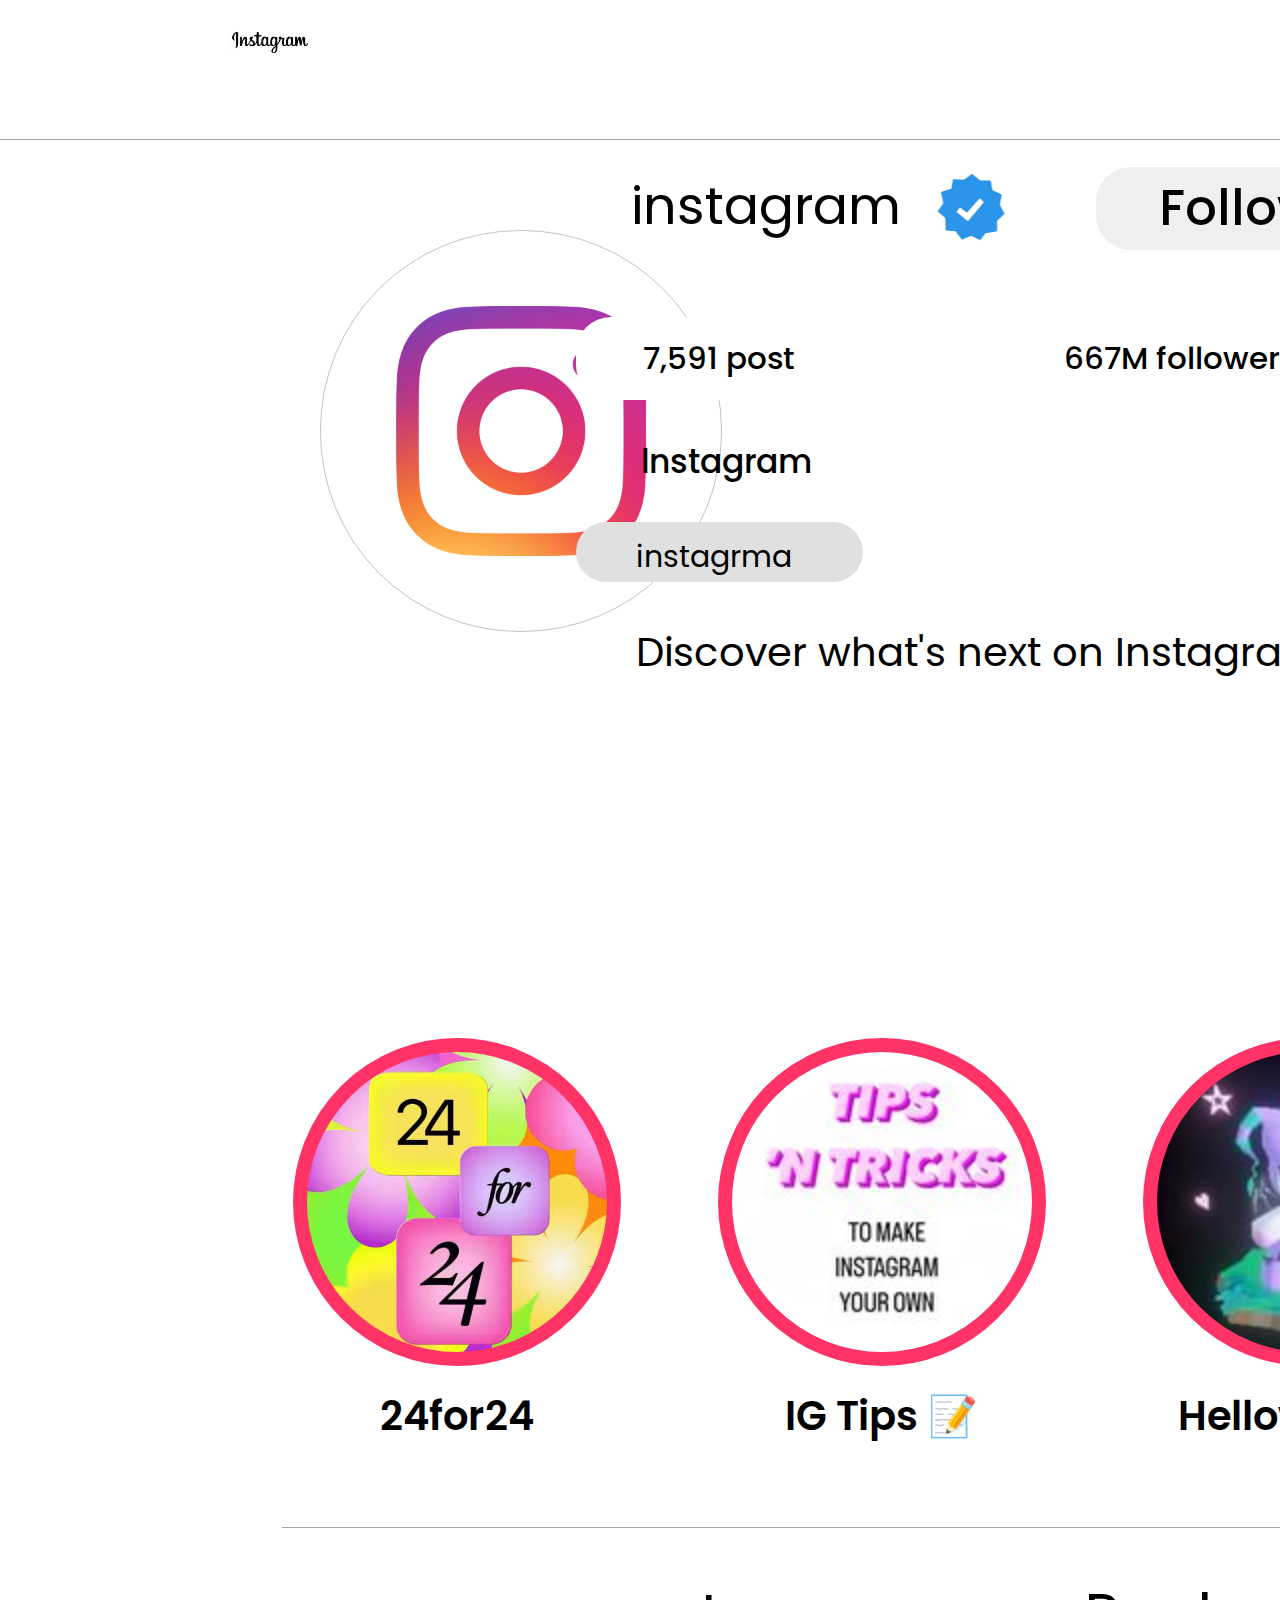
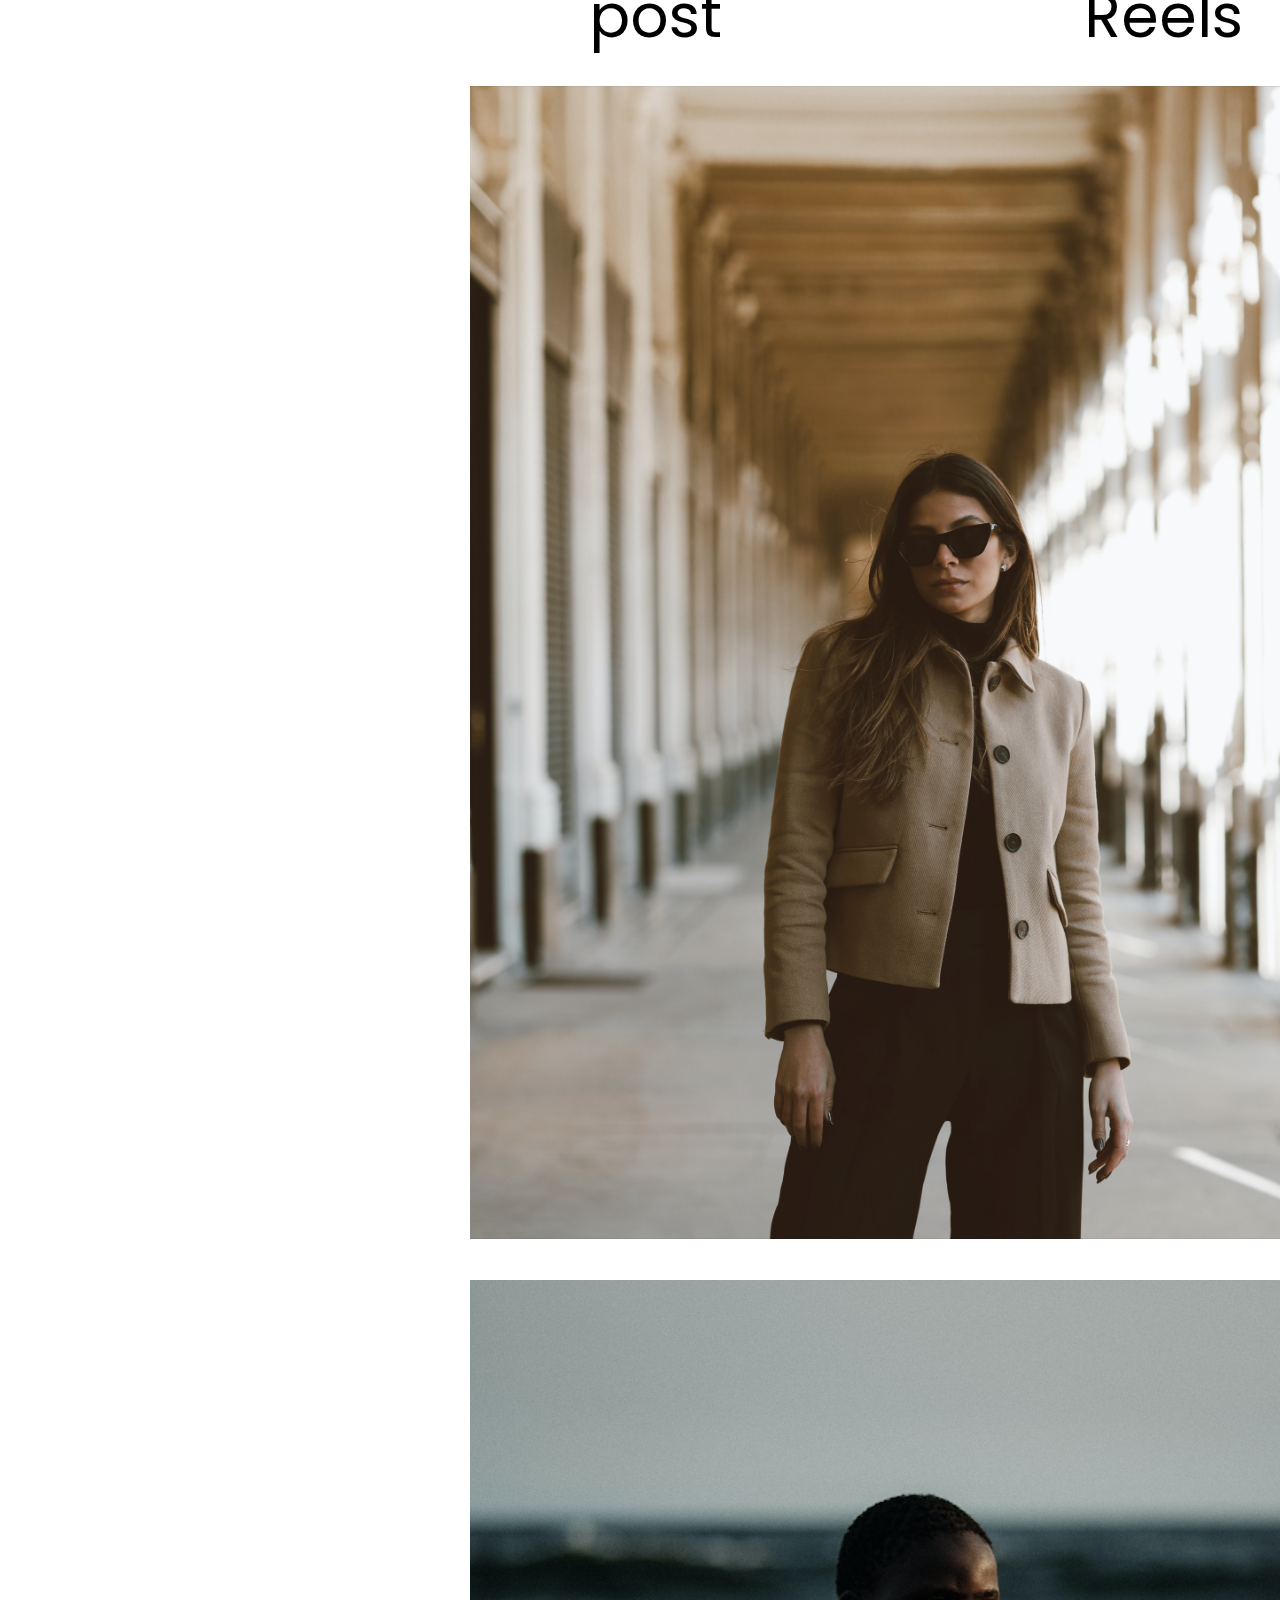
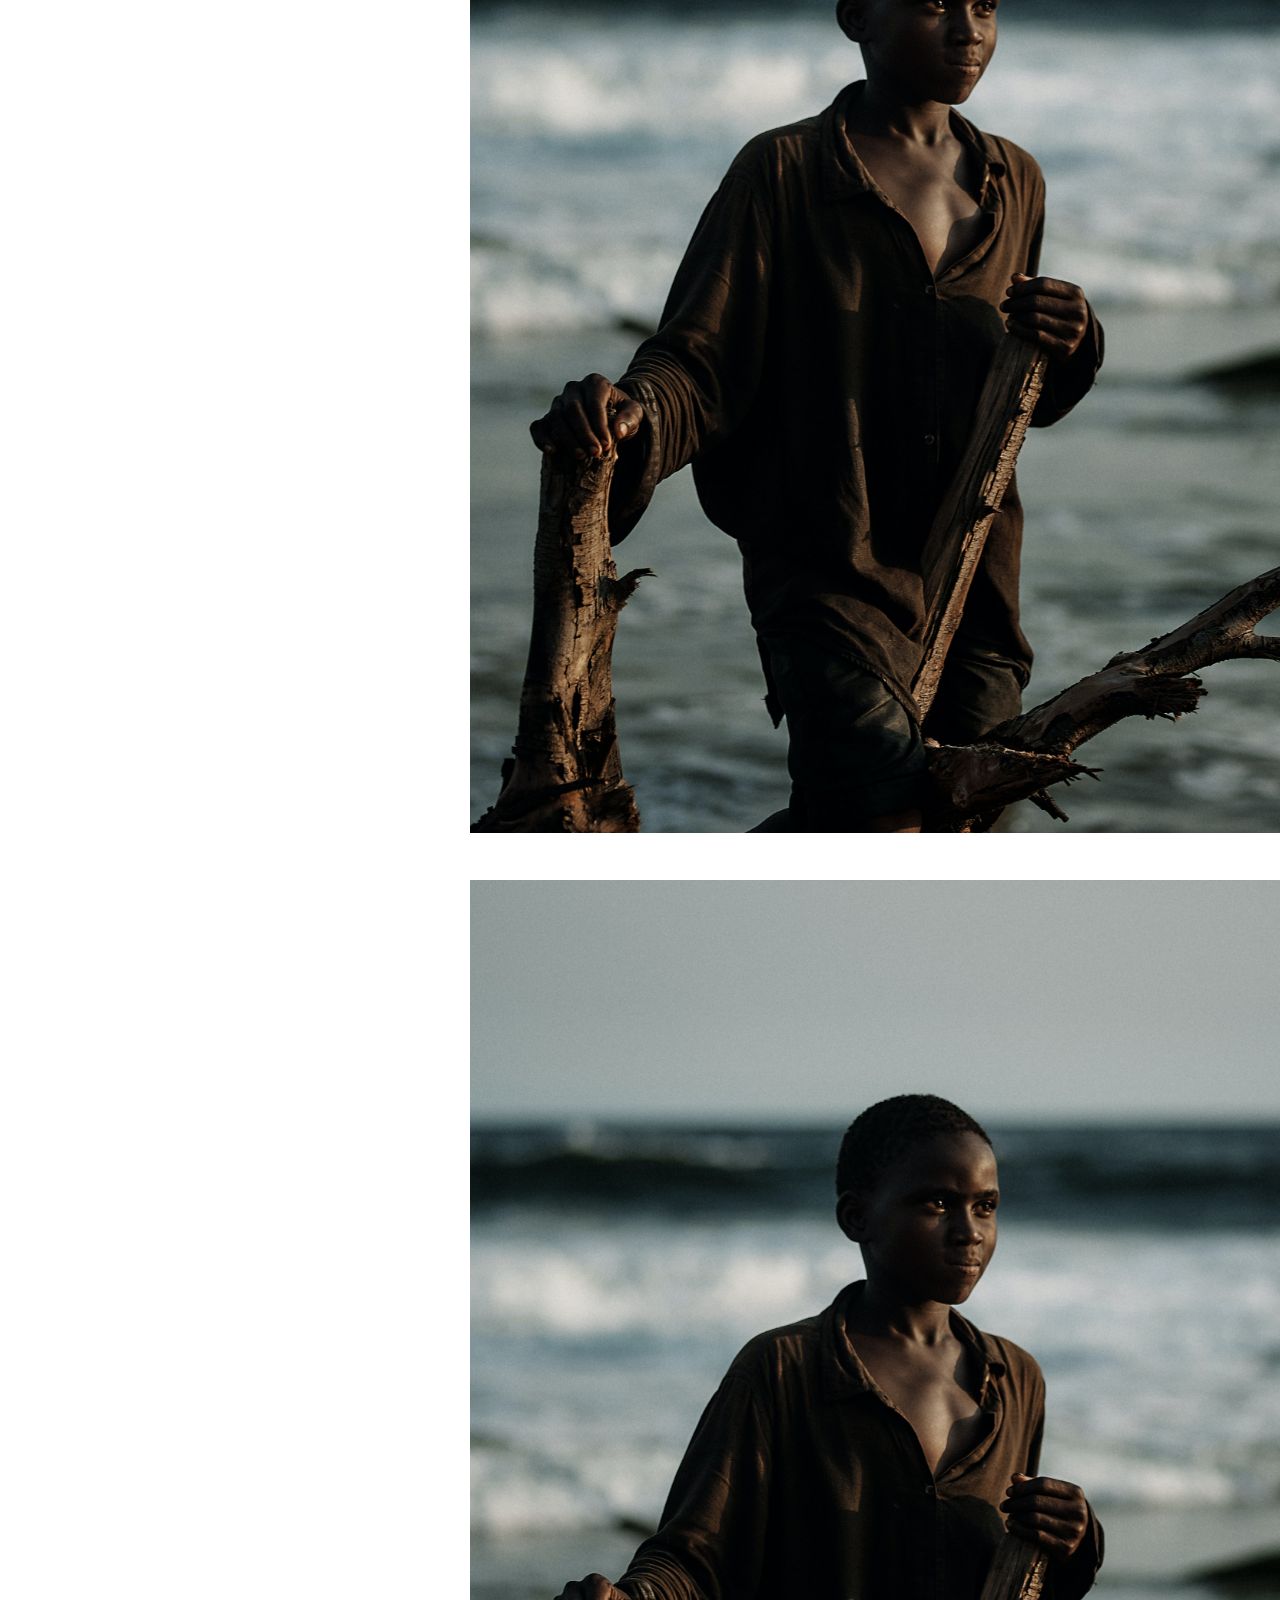
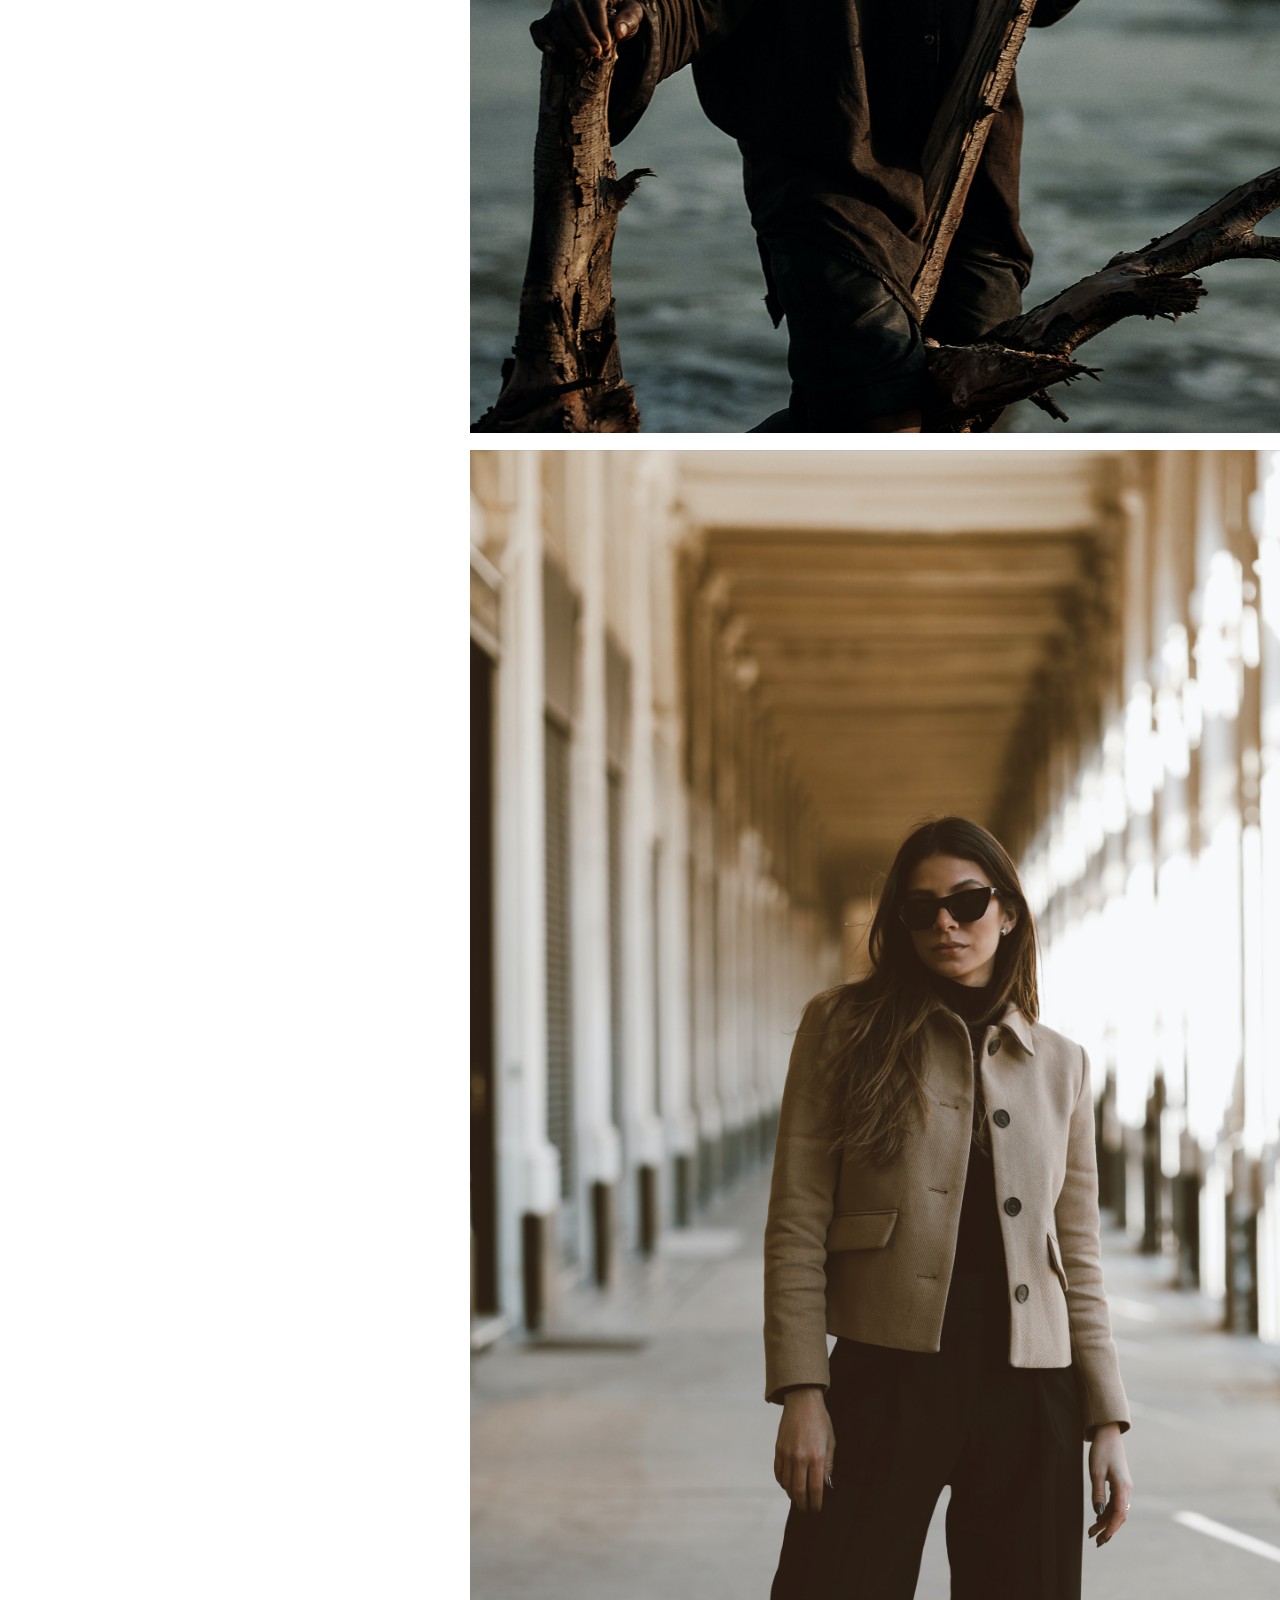
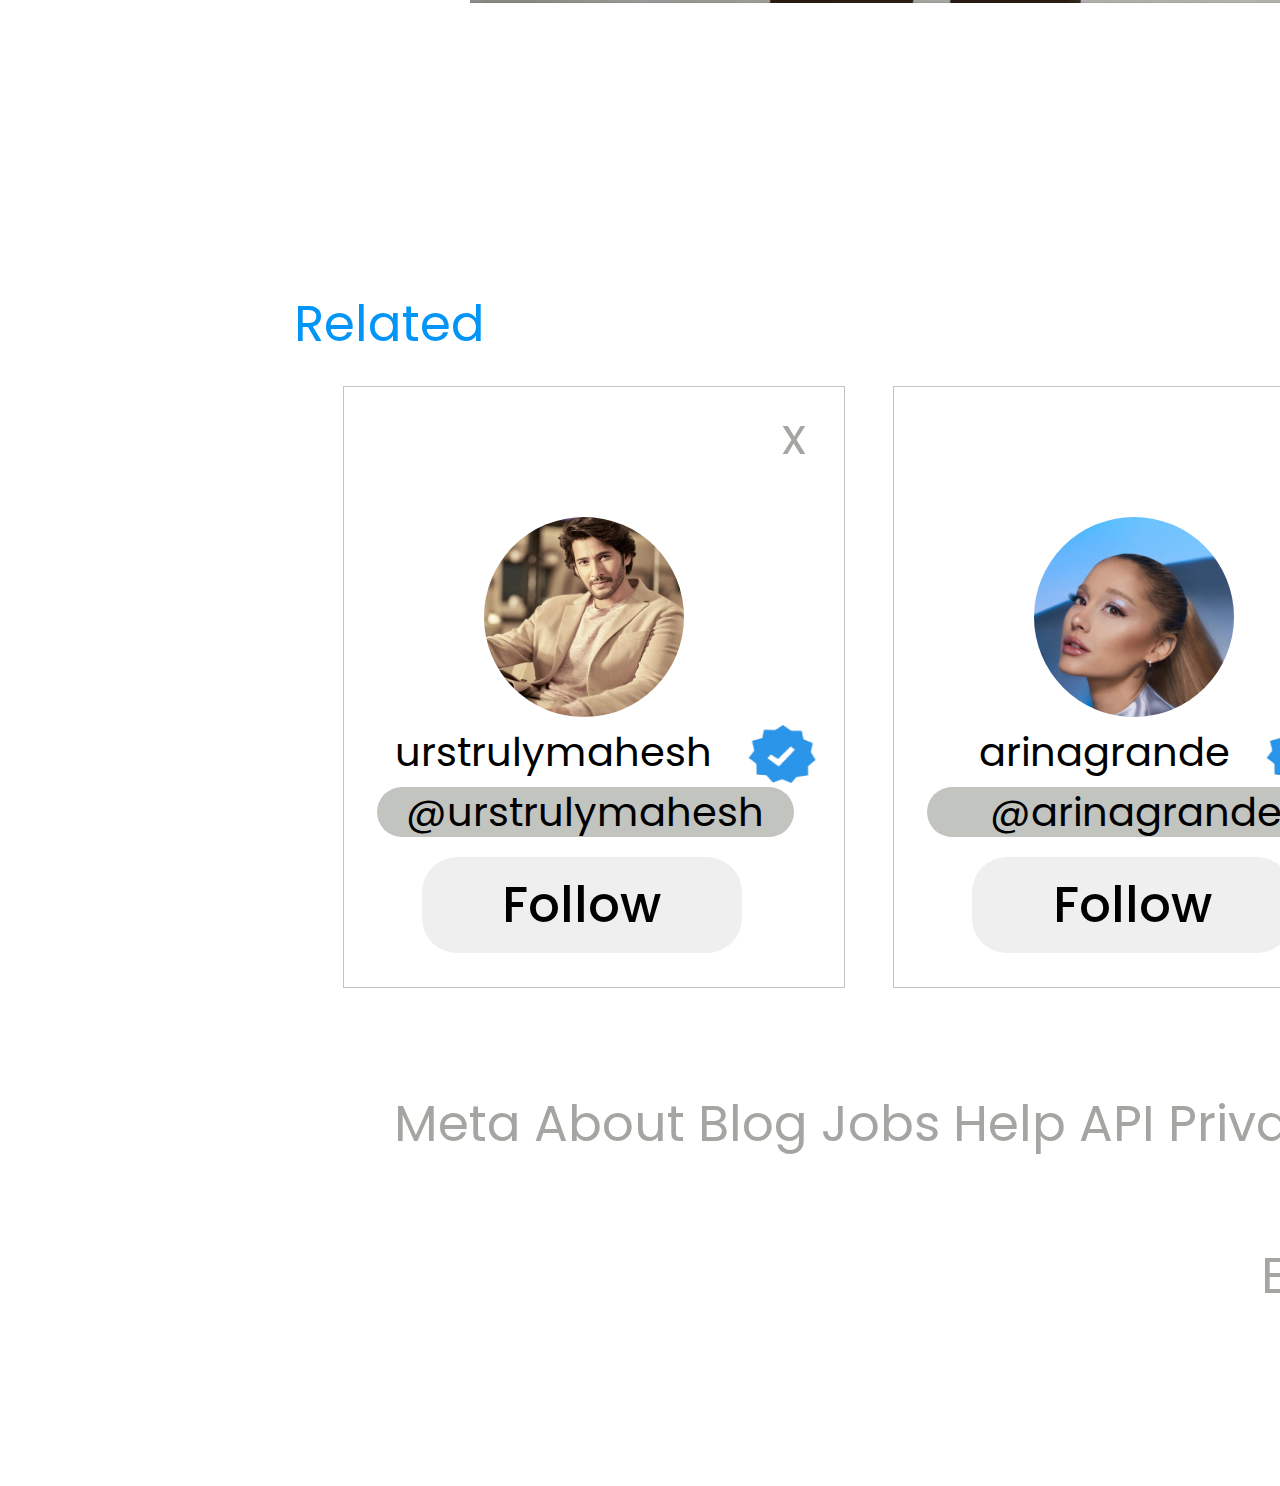
<file: insta clone/index.html>
<!DOCTYPE html>
<html lang="en">
<head>
    <meta charset="UTF-8">
    <meta name="viewport" content="width=device-width, initial-scale=1.0">
    <title>Instagram</title>
    <link rel="stylesheet" href="style.css">
    <link rel="stylesheet" href="https://cdnjs.cloudflare.com/ajax/libs/font-awesome/6.5.1/css/all.min.css" integrity="sha512-DTOQO9RWCH3ppGqcWaEA1BIZOC6xxalwEsw9c2QQeAIftl+Vegovlnee1c9QX4TctnWMn13TZye+giMm8e2LwA==" crossorigin="anonymous" referrerpolicy="no-referrer" />
    <style>
        @import url('https://fonts.googleapis.com/css2?family=Poppins:ital,wght@0,300;0,400;0,500;0,600;0,700;0,900;1,200;1,300;1,600;1,800&display=swap');
      </style>    
</head>
<body>

    <header>

        <!-- side-bar -->
        <div class="side-bar">
            <img src="logo-001.png" class="logo" alt="" />
            
                <clik><button class="Log-ln">Log ln</button></clik>
                <clik><button class="Sign-ln">Sign ln</button>  </clik>

        </div>
               <div class="line"></div>
               <div class="insta">
                      <img src="insta-logo.png" class="instagram" alt="" />
           </div>
    </header>

           <div class="main-box">
            <div class="box-01">
                <h>instagram</h>
                <img src="verify.png" class="verify" alt="" />

                <button class="Follow"> Follow</button>
                <button class="Message"> Message</button>
            </div>
            <div class="box-02"></div>
            <div class="box-03">
                <button class="post"> 7,591 post</button>
                <button class="follower"> 667M follower</button>
                <button class="following"> 69 following</button>
            </div>
            <div class="box-04">
                <span class="instagram-1">lnstagram</span>
                <div class="sub-box-01">
                    <div class="sub-box-02">
                        <a class="at-the-rate">
                            <i class="fa-solid fa-at"></i> instagrma 
                        </a>
            
                    </div>
        
                </div>
    
            </div>
            <div class="box-05">Discover what's next on Instagram 🔎✨</div>
        </div>

        <div class="storise-box">
            <div class="storise-box-01">
               <div class="sub-storise-box-1"></div>
               <div class="sub-storise-box-2">24for24</div>
            </div>
            <div class="storise-box-02">
                <div class="sub-storise-box-3"></div>
                <div class="sub-storise-box-4">IG Tips 📝</div>
            </div>
            <div class="storise-box-03">
                <div class="sub-storise-box-5"></div>
                <div class="sub-storise-box-6">Hellow world</div>
            </div>
            <div class="storise-box-04">
                <div class="sub-storise-box-7"></div>
                <div class="sub-storise-box-8">Creative</div>
            </div>    
            <div class="storise-box-05">
                <div class="sub-storise-box-9"></div>
                <div class="sub-storise-box-10">Treand Talk</div>
            </div>
            <div class="storise-box-06">
                <div class="sub-storise-box-11"></div>
                <div class="sub-storise-box-12">FutureMakersk</div>
            </div>
            <div class="storise-box-07">
                <div class="sub-storise-box-13"></div>
                <div class="sub-storise-box-14">Pride 🏳️‍🌈</div>
            </div>
        </div>

        <div class="line-2"></div>
        <div class="postreelstags">
            <div class="sub-post-box-1">
                <i class="fa-solid fa-table-cells"></i>post</div>
            <div class="sub-post-box-2"><i class="fa-thin fa-circle-play"></i>Reels</div>
            <div class="sub-post-box-3"><i class="fa-regular fa-circle-user"></i>Tagges</div>
        </div>
        
        <div class="main-post">
            <div class="post-pg-box-1">
                <div class="sub-post-pg-box-1">
                    <img src="profile10.jpg" class="profile10" alt="" />
                </div>
                <div class="sub-post-pg-box-2">
                    <img src="profile8.jpg" class="profile8" alt="" />
                </div>
                <div class="sub-post-pg-box-3">
                    <img src="profile6.jpg" class="profile6" alt="" />
                </div>
            </div>
            <div class="post-pg-box-2">
                <div class="sub-post-pg-box-4">
                    <img src="profile9.jpg" class="profile9" alt="" />
                </div>
                <div class="sub-post-pg-box-2">
                    <img src="profile5.jpg" class="profile5" alt="" />
                </div>
                <div class="sub-post-pg-box-3">
                    <img src="profile2.jpg" class="profile2" alt="" />
                </div>
            </div>
            <div class="post-pg-box-3">
                <div class="sub-post-pg-box-4">
                    <img src="profile9.jpg" class="profile9" alt="" />
                </div>
                <div class="sub-post-pg-box-2">
                    <img src="profile3.jpg" class="profile5" alt="" />
                </div>
                <div class="sub-post-pg-box-3">
                    <img src="profile2.jpg" class="profile2" alt="" />
                </div>
            </div>
            <div class="post-pg-box-4">
                <div class="sub-post-pg-box-4">
                    <img src="profile10.jpg" class="profile" alt="" />
                </div>
                <div class="sub-post-pg-box-2">
                    <img src="profile2.jpg" class="profile5" alt="" />
                </div>
                <div class="sub-post-pg-box-3">
                    <img src="profile3.jpg" class="profile2" alt="" />
                </div>
            </div>
        </div>

        <div class="related">
            Related 
            <button class="see-all">see all</button>
        </div>
        <div class="profiles-box">
            <div class="profiles-box-1">
                <div class="sub-profiles-box-0">x</div>
                <div class="sub-profiles-box-1"></div>
                <div class="sub-profiles-box-2">urstrulymahesh
                    <img src="verify.png" class="verify01" alt="" />
                </div>
                <div class="sub-profiles-box-3">
                    @urstrulymahesh
                </div>
                <button class="Follow-01">Follow</button>
            </div>
            <div class="profiles-box-2">
                <div class="sub-profiles-box-0">x</div>
                <div class="sub-profiles-box-4"></div>
                <div class="sub-profiles-box-5"> arinagrande
                    <img src="verify.png" class="verify01" alt="" />
                </div>
                <div class="sub-profiles-box-3">
                    @arinagrande
                </div>
                <button class="Follow-01">Follow</button>
            </div>
            <div class="profiles-box-3">
                <div class="sub-profiles-box-0">x</div> 
                <div class="sub-profiles-box-6"></div> 
                <div class="sub-profiles-box-2">kyliejanner
                    <img src="verify.png" class="verify01" alt="" />
                </div>
                <div class="sub-profiles-box-3">
                    @kyliejanner
                </div>
                <button class="Follow-01">Follow</button>
            </div>
            <div class="profiles-box-4">
                <div class="sub-profiles-box-0">x</div>
                <div class="sub-profiles-box-7"></div> 
                <div class="sub-profiles-box-2">kendal
                    <img src="verify.png" class="verify01" alt="" />
                </div>
                <div class="sub-profiles-box-3">
                    @kendall
                </div>
                <button class="Follow-01">Follow</button>
            </div> 
            <div class="profiles-box-5">
                <div class="sub-profiles-box-0">x</div>
                <div class="sub-profiles-box-8"></div> 
                <div class="sub-profiles-box-2">kimkardashin
                    <img src="verify.png" class="verify01" alt="" />
                </div>
                <div class="sub-profiles-box-3">
                    @kimkardashin
                </div>
                <button class="Follow-01">Follow</button>
            </div>
        </div>
        <footer>
            <div class="footer-panal">
                <div class="footer-panal-1">
                    <ul>
                        <a class="Meta">Meta</a>
                        <a class="About">About</a>
                        <a class="Blog">Blog</a>
                        <a class="Job">Jobs</a>
                        <a class="Help">Help</a>
                        <a class="API">API</a>
                        <a class="Privacy">Privacy</a>
                        <a class="Terams">Terms</a>
                        <a class="Location">Locations</a> 
                        <a class="Instagram-00">Instagram Lite</a> 
                        <a class="Threads"> Threads</a> 
                        <a class="contact">Contact Uploading & Non-Users
                            <a class="meta">  Meta Verified</a>
                        </ul>
                    </div>
                    <div class="footer-panal-2">
                        <ul>
                            <a class="English">  English</a>
                            <a class="from-Meta">  © 2024 Instagram from Meta</a>
                        </ul>
                    </div>
                </div>
        </footer>
    </body>
</html>
</file>
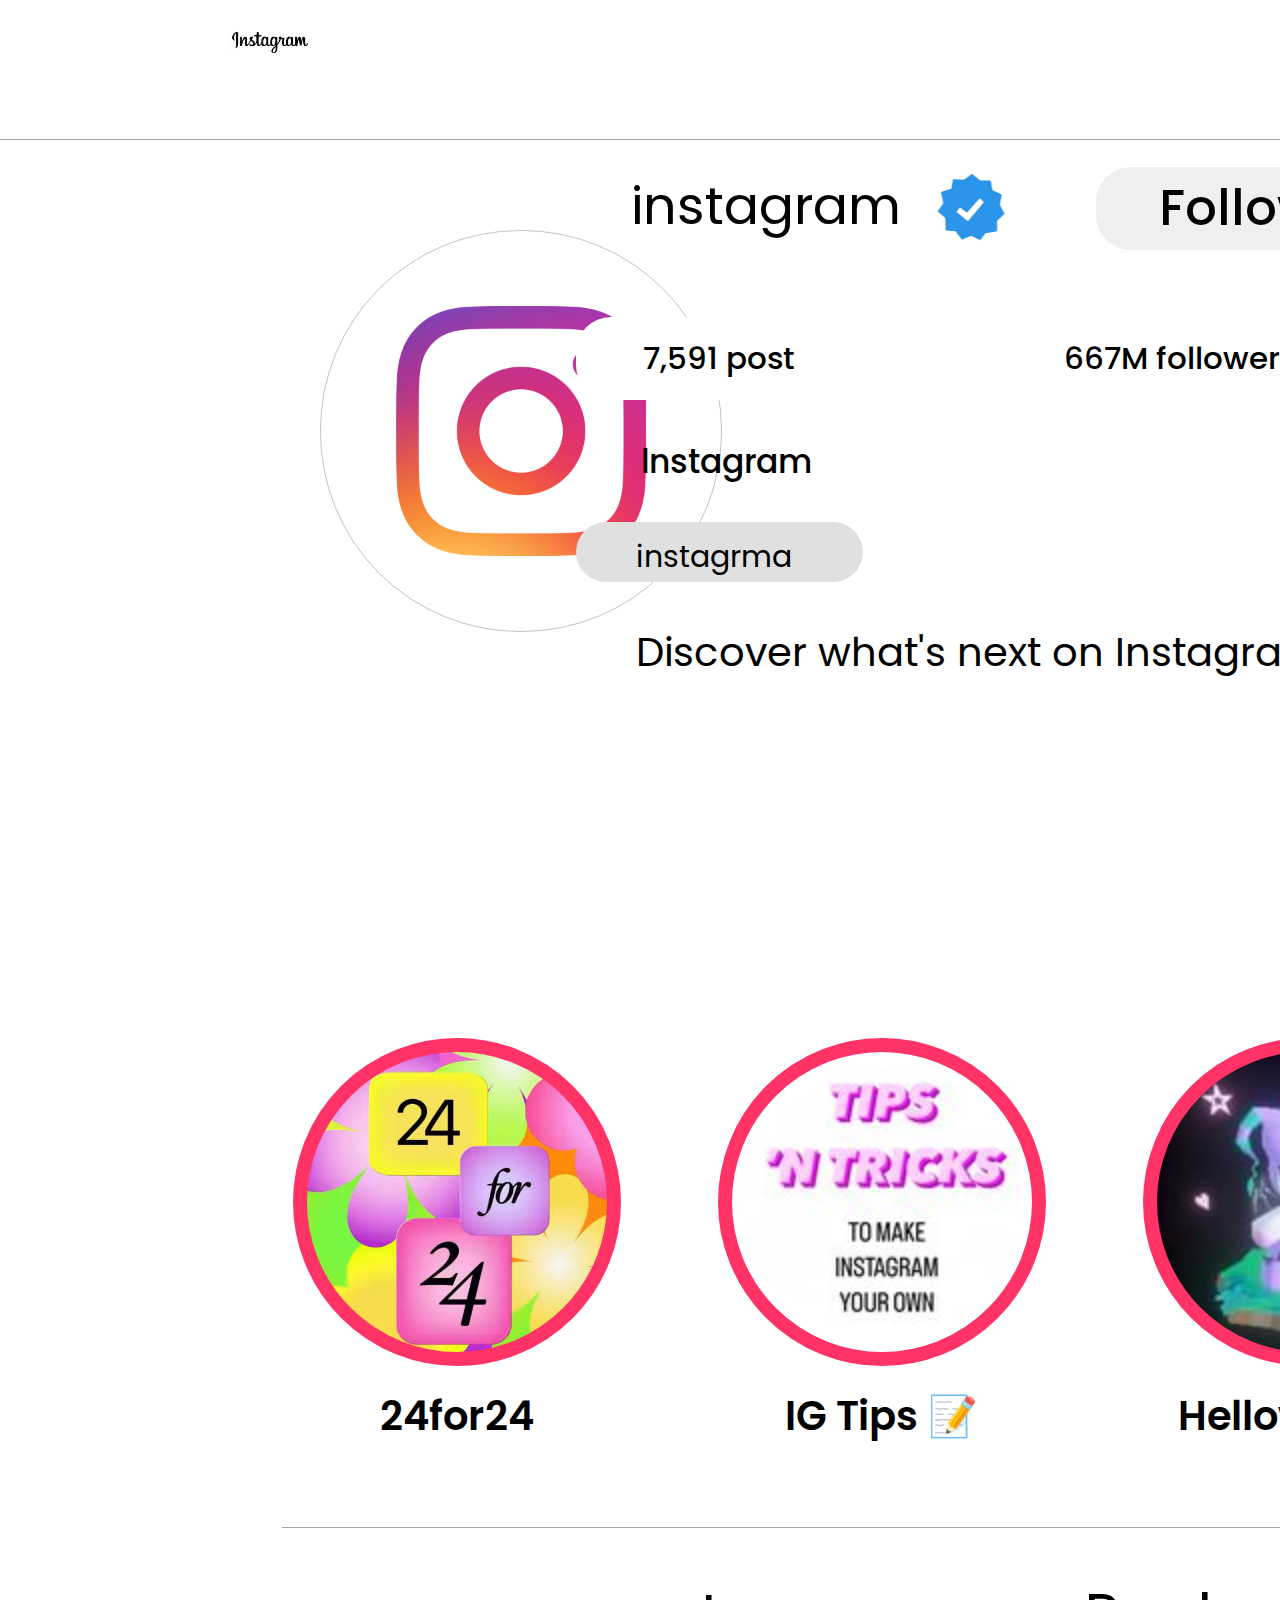
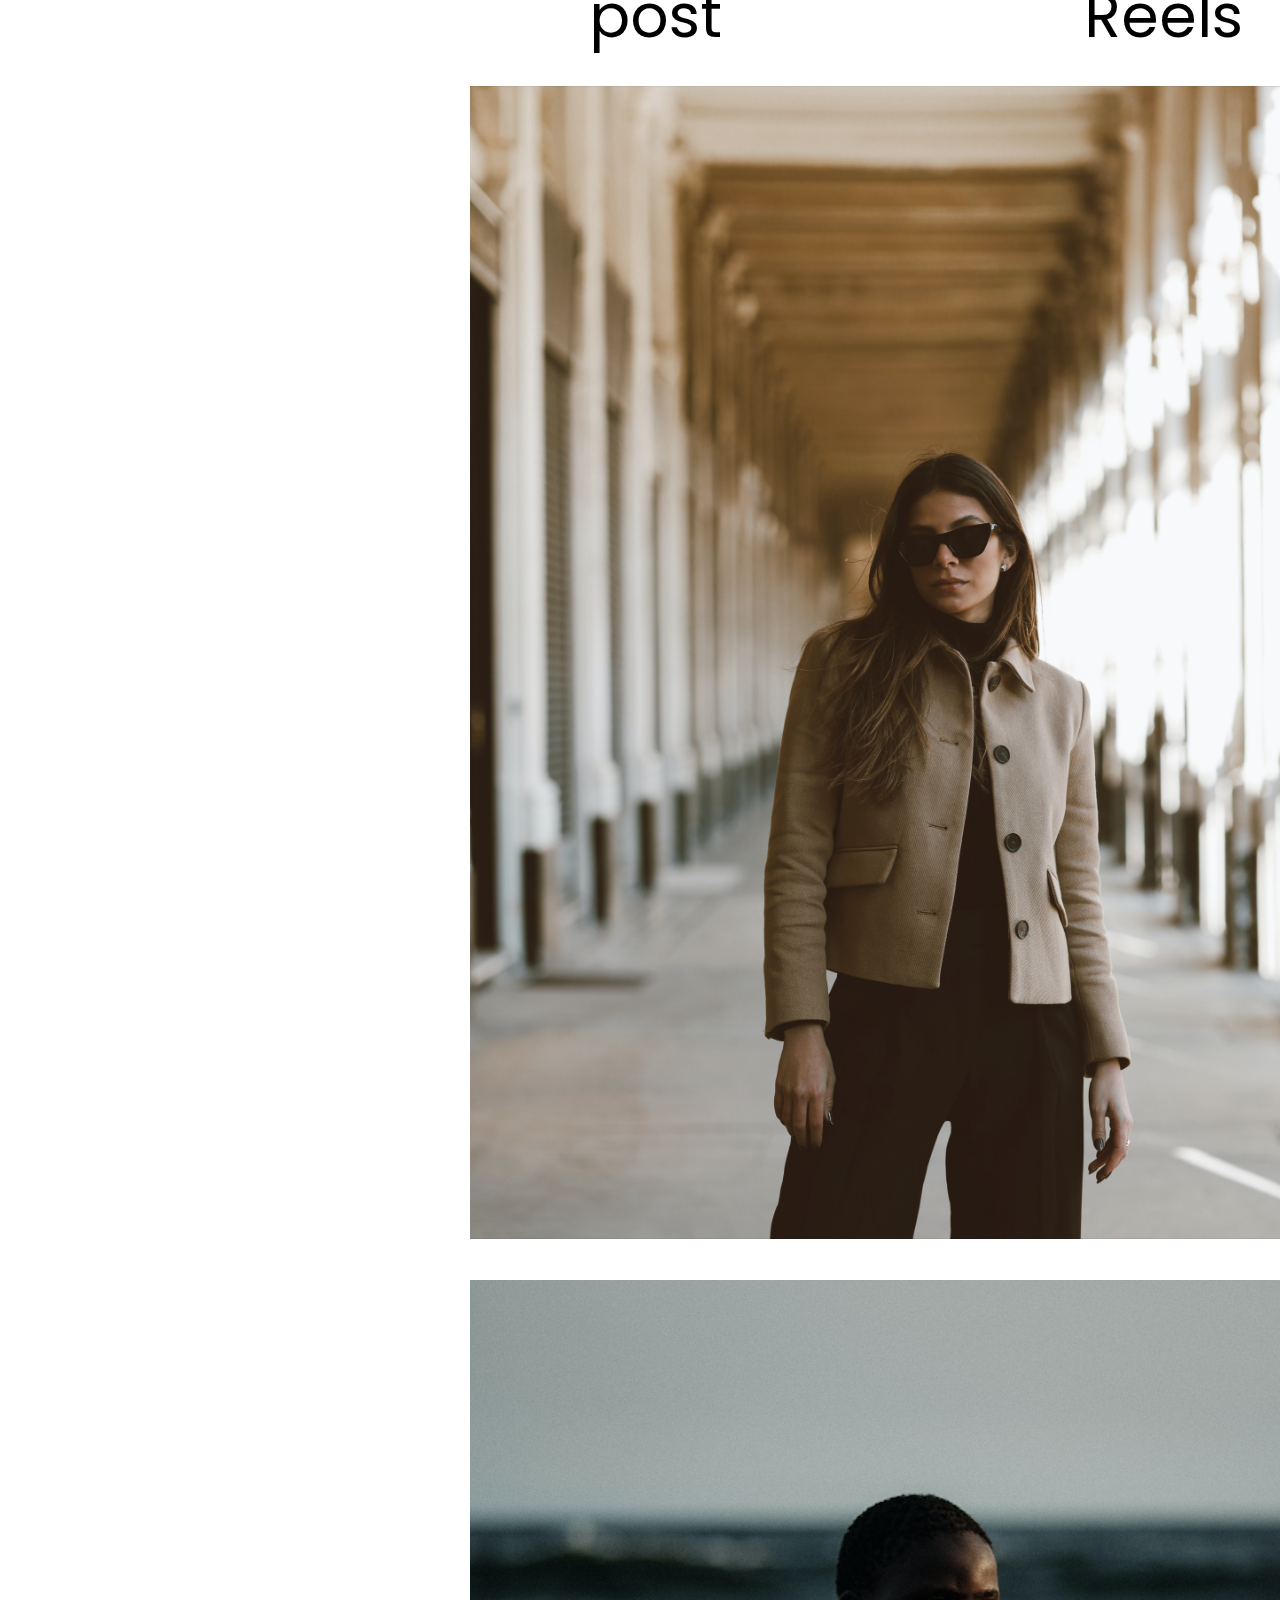
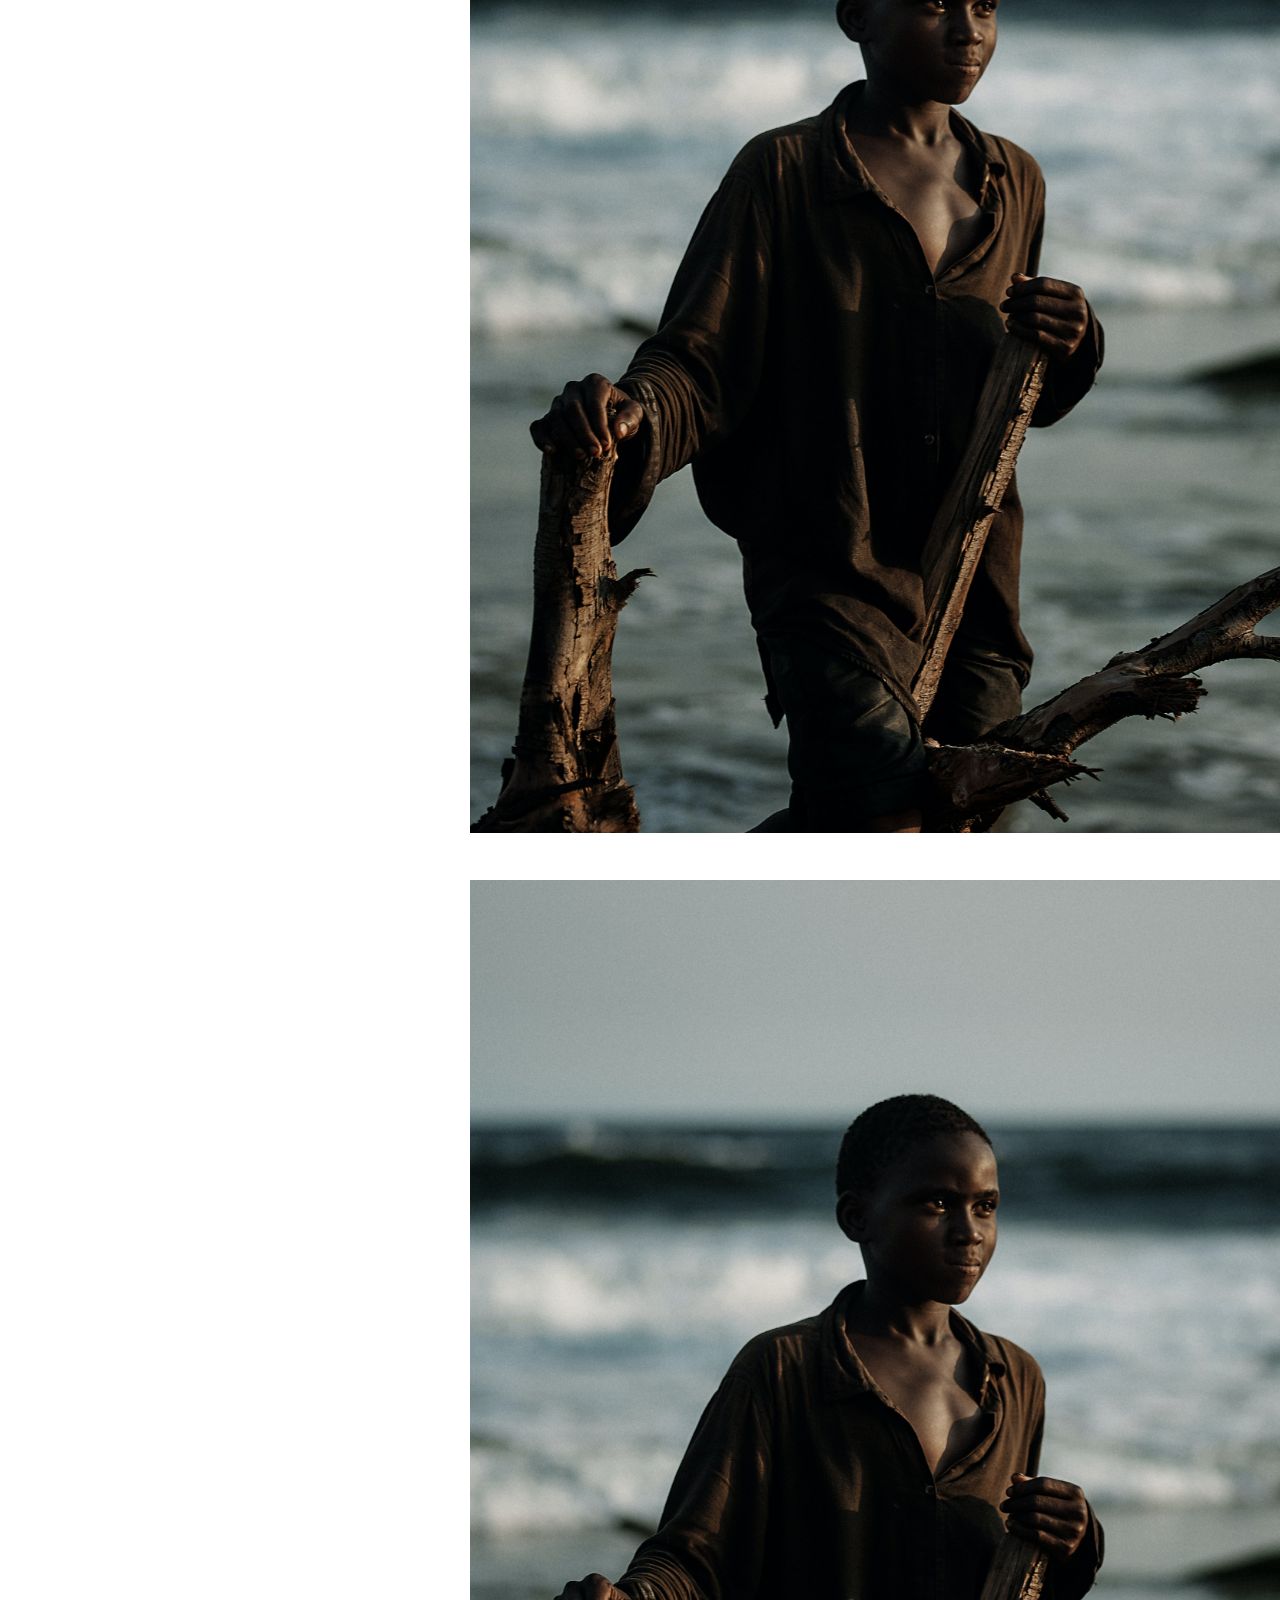
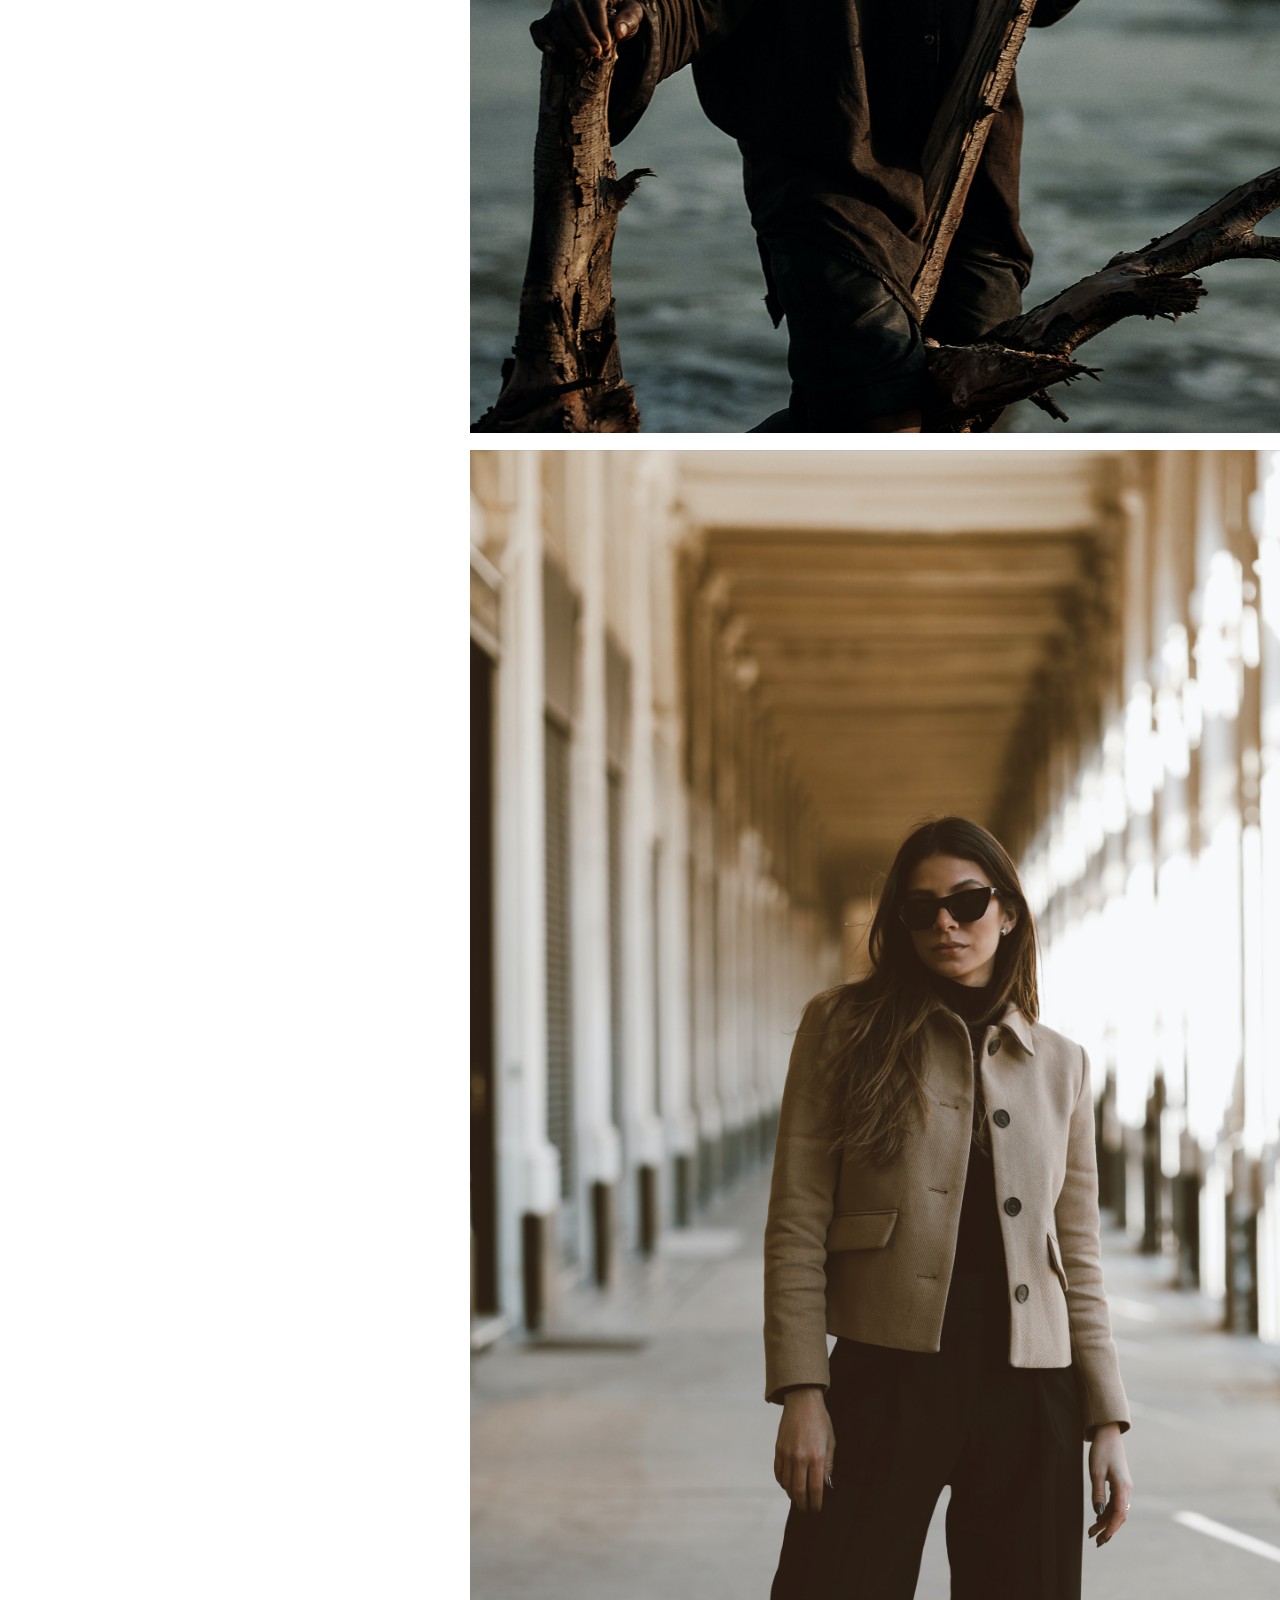
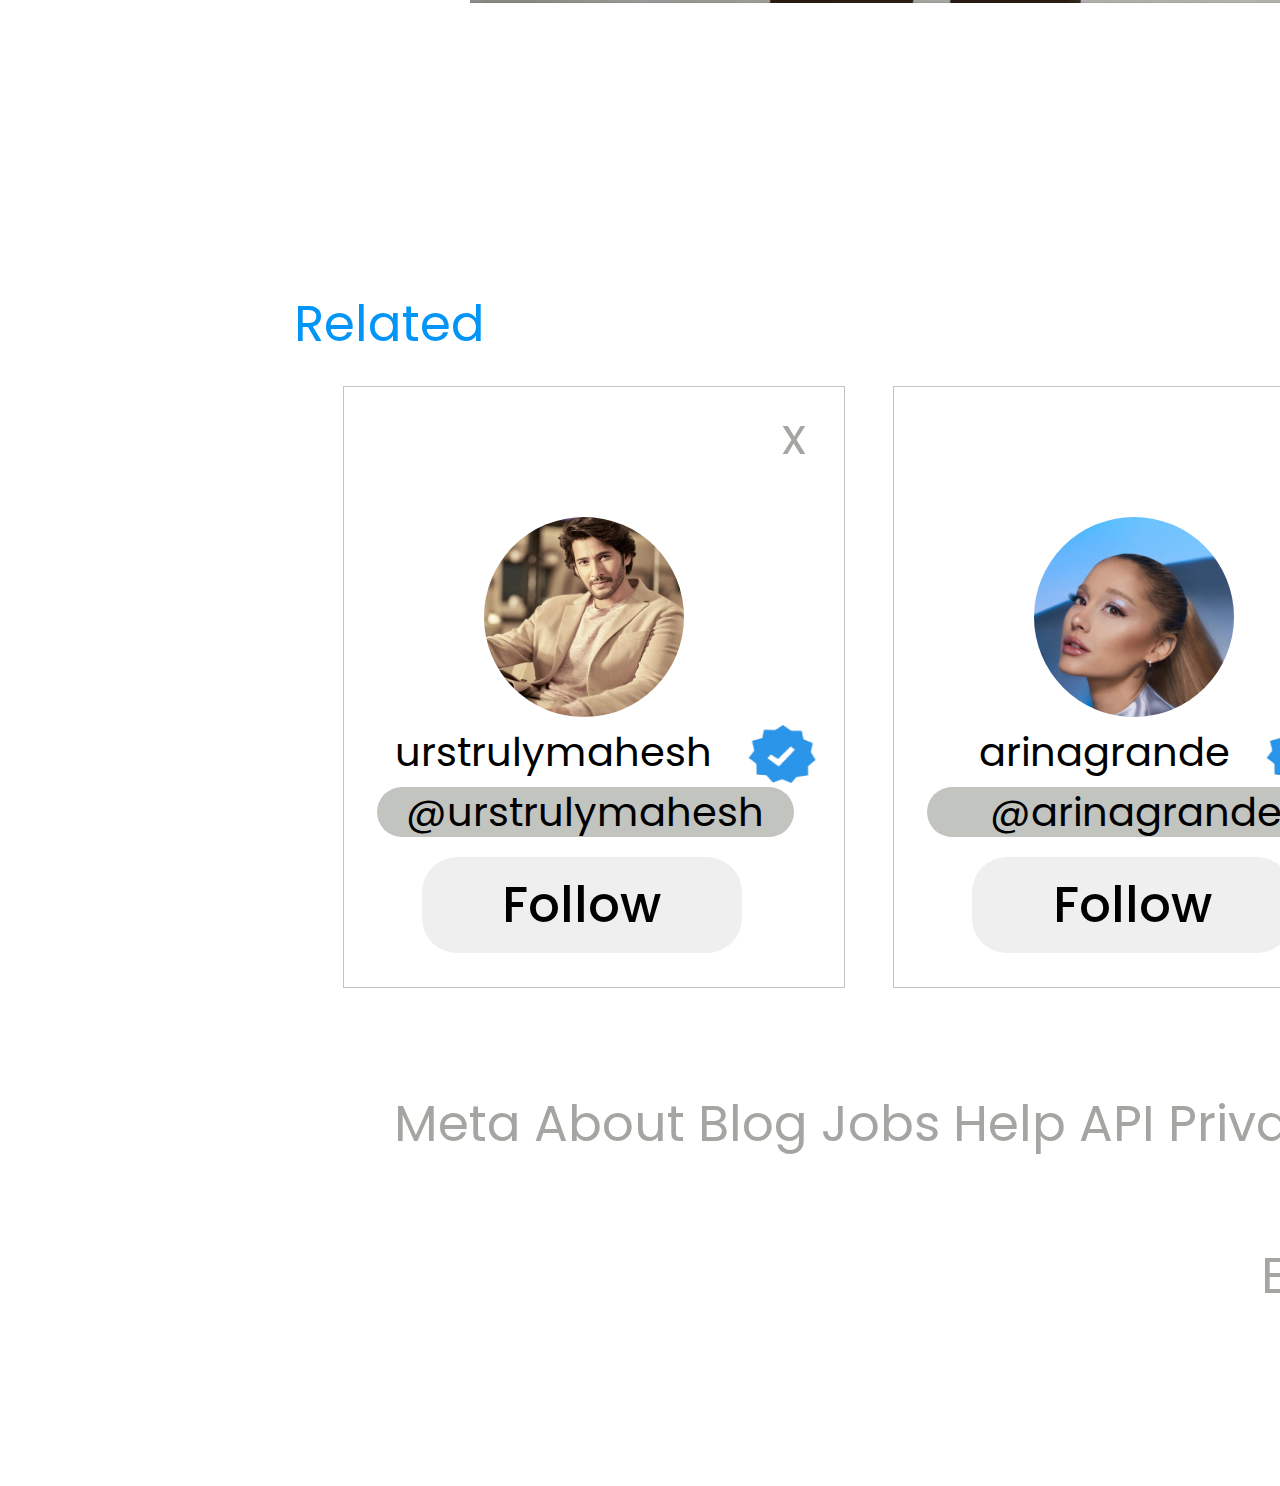
<file: Instagram clone/index.html>
<!DOCTYPE html>
<html lang="en">
<head>
    <meta charset="UTF-8">
    <meta name="viewport" content="width=device-width, initial-scale=1.0">
    <title>Instagram</title>
    <link rel="stylesheet" href="style.css">
    <link rel="stylesheet" href="https://cdnjs.cloudflare.com/ajax/libs/font-awesome/6.5.1/css/all.min.css" integrity="sha512-DTOQO9RWCH3ppGqcWaEA1BIZOC6xxalwEsw9c2QQeAIftl+Vegovlnee1c9QX4TctnWMn13TZye+giMm8e2LwA==" crossorigin="anonymous" referrerpolicy="no-referrer" />
    <style>
        @import url('https://fonts.googleapis.com/css2?family=Poppins:ital,wght@0,300;0,400;0,500;0,600;0,700;0,900;1,200;1,300;1,600;1,800&display=swap');
      </style>    
</head>
<body>

    <header>

        <!-- side-bar -->
        <div class="side-bar">
            <img src="img/logo-001.png" class="logo" alt="" />
            
                <clik><button class="Log-ln">Log ln</button></clik>
                <clik><button class="Sign-ln">Sign ln</button>  </clik>

        </div>
               <div class="line"></div>
               <div class="insta">
                      <img src="img/insta-logo.png" class="instagram" alt="" />
           </div>
    </header>

           <div class="main-box">
            <div class="box-01">
                <h>instagram</h>
                <img src="img/verify.png" class="verify" alt="" />

                <button class="Follow"> Follow</button>
                <button class="Message"> Message</button>
            </div>
            <div class="box-02"></div>
            <div class="box-03">
                <button class="post"> 7,591 post</button>
                <button class="follower"> 667M follower</button>
                <button class="following"> 69 following</button>
            </div>
            <div class="box-04">
                <span class="instagram-1">lnstagram</span>
                <div class="sub-box-01">
                    <div class="sub-box-02">
                        <a class="at-the-rate">
                            <i class="fa-solid fa-at"></i> instagrma 
                        </a>
            
                    </div>
        
                </div>
    
            </div>
            <div class="box-05">Discover what's next on Instagram 🔎✨</div>
        </div>

        <div class="storise-box">
            <div class="storise-box-01">
               <div class="sub-storise-box-1"></div>
               <div class="sub-storise-box-2">24for24</div>
            </div>
            <div class="storise-box-02">
                <div class="sub-storise-box-3"></div>
                <div class="sub-storise-box-4">IG Tips 📝</div>
            </div>
            <div class="storise-box-03">
                <div class="sub-storise-box-5"></div>
                <div class="sub-storise-box-6">Hellow world</div>
            </div>
            <div class="storise-box-04">
                <div class="sub-storise-box-7"></div>
                <div class="sub-storise-box-8">Creative</div>
            </div>    
            <div class="storise-box-05">
                <div class="sub-storise-box-9"></div>
                <div class="sub-storise-box-10">Treand Talk</div>
            </div>
            <div class="storise-box-06">
                <div class="sub-storise-box-11"></div>
                <div class="sub-storise-box-12">FutureMakersk</div>
            </div>
            <div class="storise-box-07">
                <div class="sub-storise-box-13"></div>
                <div class="sub-storise-box-14">Pride 🏳️‍🌈</div>
            </div>
        </div>

        <div class="line-2"></div>
        <div class="postreelstags">
            <div class="sub-post-box-1">
                <i class="fa-solid fa-table-cells"></i>post</div>
            <div class="sub-post-box-2"><i class="fa-thin fa-circle-play"></i>Reels</div>
            <div class="sub-post-box-3"><i class="fa-regular fa-circle-user"></i>Tagges</div>
        </div>
        
        <div class="main-post">
            <div class="post-pg-box-1">
                <div class="sub-post-pg-box-1">
                    <img src="img/profile10.jpg" class="profile10" alt="" />
                </div>
                <div class="sub-post-pg-box-2">
                    <img src="img/profile8.jpg" class="profile8" alt="" />
                </div>
                <div class="sub-post-pg-box-3">
                    <img src="img/profile6.jpg" class="profile6" alt="" />
                </div>
            </div>
            <div class="post-pg-box-2">
                <div class="sub-post-pg-box-4">
                    <img src="img/profile9.jpg" class="profile9" alt="" />
                </div>
                <div class="sub-post-pg-box-2">
                    <img src="img/profile5.jpg" class="profile5" alt="" />
                </div>
                <div class="sub-post-pg-box-3">
                    <img src="img/profile2.jpg" class="profile2" alt="" />
                </div>
            </div>
            <div class="post-pg-box-3">
                <div class="sub-post-pg-box-4">
                    <img src="img/profile9.jpg" class="profile9" alt="" />
                </div>
                <div class="sub-post-pg-box-2">
                    <img src="img/profile3.jpg" class="profile5" alt="" />
                </div>
                <div class="sub-post-pg-box-3">
                    <img src="img/profile2.jpg" class="profile2" alt="" />
                </div>
            </div>
            <div class="post-pg-box-4">
                <div class="sub-post-pg-box-4">
                    <img src="img/profile10.jpg" class="profile" alt="" />
                </div>
                <div class="sub-post-pg-box-2">
                    <img src="img/profile2.jpg" class="profile5" alt="" />
                </div>
                <div class="sub-post-pg-box-3">
                    <img src="img/profile3.jpg" class="profile2" alt="" />
                </div>
            </div>
        </div>

        <div class="related">
            Related 
            <button class="see-all">see all</button>
        </div>
        <div class="profiles-box">
            <div class="profiles-box-1">
                <div class="sub-profiles-box-0">x</div>
                <div class="sub-profiles-box-1"></div>
                <div class="sub-profiles-box-2">urstrulymahesh
                    <img src="img/verify.png" class="verify01" alt="" />
                </div>
                <div class="sub-profiles-box-3">
                    @urstrulymahesh
                </div>
                <button class="Follow-01">Follow</button>
            </div>
            <div class="profiles-box-2">
                <div class="sub-profiles-box-0">x</div>
                <div class="sub-profiles-box-4"></div>
                <div class="sub-profiles-box-5"> arinagrande
                    <img src="img/verify.png" class="verify01" alt="" />
                </div>
                <div class="sub-profiles-box-3">
                    @arinagrande
                </div>
                <button class="Follow-01">Follow</button>
            </div>
            <div class="profiles-box-3">
                <div class="sub-profiles-box-0">x</div> 
                <div class="sub-profiles-box-6"></div> 
                <div class="sub-profiles-box-2">kyliejanner
                    <img src="img/verify.png" class="verify01" alt="" />
                </div>
                <div class="sub-profiles-box-3">
                    @kyliejanner
                </div>
                <button class="Follow-01">Follow</button>
            </div>
            <div class="profiles-box-4">
                <div class="sub-profiles-box-0">x</div>
                <div class="sub-profiles-box-7"></div> 
                <div class="sub-profiles-box-2">kendal
                    <img src="img/verify.png" class="verify01" alt="" />
                </div>
                <div class="sub-profiles-box-3">
                    @kendall
                </div>
                <button class="Follow-01">Follow</button>
            </div> 
            <div class="profiles-box-5">
                <div class="sub-profiles-box-0">x</div>
                <div class="sub-profiles-box-8"></div> 
                <div class="sub-profiles-box-2">kimkardashin
                    <img src="img/verify.png" class="verify01" alt="" />
                </div>
                <div class="sub-profiles-box-3">
                    @kimkardashin
                </div>
                <button class="Follow-01">Follow</button>
            </div>
        </div>
        <footer>
            <div class="footer-panal">
                <div class="footer-panal-1">
                    <ul>
                        <a class="Meta">Meta</a>
                        <a class="About">About</a>
                        <a class="Blog">Blog</a>
                        <a class="Job">Jobs</a>
                        <a class="Help">Help</a>
                        <a class="API">API</a>
                        <a class="Privacy">Privacy</a>
                        <a class="Terams">Terms</a>
                        <a class="Location">Locations</a> 
                        <a class="Instagram-00">Instagram Lite</a> 
                        <a class="Threads"> Threads</a> 
                        <a class="contact">Contact Uploading & Non-Users
                            <a class="meta">  Meta Verified</a>
                        </ul>
                    </div>
                    <div class="footer-panal-2">
                        <ul>
                            <a class="English">  English</a>
                            <a class="from-Meta">  © 2024 Instagram from Meta</a>
                        </ul>
                    </div>
                </div>
        </footer>
    </body>
</html>
</file>
<file: insta clone/style.css>
* {
    margin: 0px;
    font-family: 'Poppins', sans-serif;
    border: border-box;
}

.side-bar {
    margin-top: 20px;
    margin-left: 18%;
    display: flex;
    flex-direction: row;
}

.logo {
    height: 8%;
    width: 8%;
    font-weight: 10;
    display: flex;
    justify-content: center;
    align-items: center; 
}

.Log-ln {
    margin-left: 850%;
    margin-top: 20px;
    height: 99px;
    width: 250px;
    background-color: #0095f6;
    color: #ffffff;
    font-size: 50px;
    font-weight: 550;
    border: solid;
    border-radius: 30px;
}

.Log-ln:hover {
    background-color: #0077f6;
}

.Sign-ln {
    margin-left: 860%;
    margin-top: 20px;
    height: 99px;
    width: 250px;
    color: #0095f6;
    background-color: #ffffff;
    font-size: 50px;
    font-weight: 550;
    border: none;
    border-radius: 30px;
}

.Sign-ln:hover {
   color: #464b4d;
}
.line {
    height: 1px;
    width: 4700px;
    background-color: #a4a6a2;
}

.insta { 
    margin-top: 7%;
    margin-left: 25%;
    height: 400px;
    width: 400px;
    border: 0.1px solid  #c2c4c0; 
    border-radius: 200px;
    display: flex;
    justify-content: center;
    align-items: center;
}
.instagram {
    height: 250px;
    width: 250px;
}
.main-box {
    margin-top: -495px;
    margin-left: 40%;
    height: 850px;
    width: 50%;
    display: flex;
    justify-self: center;
    flex-direction: column;
}

.box-01 {
    height: 100px;
    width: 1200px;
    padding-top: 30px;
    font-size: 52px;
    font-weight: 32px;
    display: flex;
    justify-content: center;
    flex-direction: row;
}
.verify {
    height: 80px;
    width: 140px;
}

.Follow {
    margin-left: 55px;
    height: 83%;
    width: 285px;
    border: none;
    border-radius: 35px;
    font-size: 50px;
    font-weight: 500;
}
.Follow:hover {
    background-color: #E0E0E0;
}


.Message {
    margin-left: 55px;
    height: 83%;
    width: 285px;
    border: none;
    border-radius: 35px;
    font-size: 50px;
    font-weight: 500;
}
.Message:hover {
    background-color: #E0E0E0;
}
.box-02 {
    height: 50px;
    width: 1200px;
}

.box-03 {
    height: 100px;
    width: 1200px;
    display: flex;
    justify-content: space-between;
}    


.post {
    height: 83%;
    width: 285px;
    border: none;
    border-radius: 35px;
    font-size: 31px;
    font-weight: 500;
    background-color: white;
}
.post:hover {
    color:rgb(240, 240, 210);
}


.follower {
    height: 83%;
    width: 294px;
    border: none;
    border-radius: 35px;
    font-size: 31px;
    font-weight: 500;
    background-color: white;
}
.follower:hover {
    color:rgb(240, 240, 210);
}


.following {
    height: 83%;
    width: 294px;
    border: none;
    border-radius: 35px;
    font-size: 31px;
    font-weight: 500;
    background-color: white;
}
.following:hover {
    color:rgb(240, 240, 210);
}

.box-04 {
    height: 205px;
    width: 1200px;
    display: flex;
    justify-content: space-between;
    flex-direction: column;
}    

.instagram-1 {
    margin-top: 20px;
    padding-left: 65px;
    height: 65px;
    width: 1100px;
    font-size: 33px;
    font-weight: 500;
}

.sub-box-01 {
    height: 100px;
    width: 1200px;
    display: flex;
    justify-content: space-between;
}    

.sub-box-02 {
    padding-top: 10px;
    padding-left: 60px;
    height: 50px;
    width: 227px;
    border-radius: 48px;
    font-size: 30px;
    display: flex;
    justify-content: space-between;
    align-items: center;
    background-color: #E0E0E0;
}    


.box-05 {
    padding-left: 60px;
    height: 100px;
    width: 1200px;
    display: flex;
    justify-content: space-between;
    font-size: 40px;
}    



.box-06 {
  height: 100px;
  width: 500px;
  background-color: #0077f6;
}    

.storise-box {
    margin-left: 22%;
    padding-top: 40px;
    height: 500px;
    width: 2900px;
    display: flex;
    justify-content: space-between;
    flex-direction: row;
}

.storise-box-01 {
    height: 450px;
    width: 350px;
    display: flex;
    flex-direction: column;
    justify-content: center;
    align-items: center;
}

.sub-storise-box-1 {
    height: 300px;
    width: 300px;
    border: 14px solid  #ff3366;
    border-radius: 170px;
    background-image: url("24for24.jpg");
    background-size: cover;
} 


.sub-storise-box-2 {
    height: 100px;
    width: 300px;
   
    display: flex;
    justify-content: center;
    align-items: center;
    font-size: 40px;
    font-weight: 600;
}

.storise-box-02 {
    height: 450px;
    width: 350px;
  
    display: flex;
    flex-direction: column;
    justify-content: center;
    align-items: center;
}


.sub-storise-box-3 {
    height: 300px;
    width: 300px;
    border: 14px solid #ff3366;;
    border-radius: 170px;
    background-image: url("tip N tricks.jpg");
    background-size: cover;
    
}

.sub-storise-box-4 {
    height: 100px;
    width: 300px;
    display: flex;
    justify-content: center;
    align-items: center;
    font-size: 40px;
    font-weight: 600;
}

.storise-box-03 {
    height: 450px;
    width: 350px;
    display: flex;
    flex-direction: column;
    justify-content: center;
    align-items: center;
}


.sub-storise-box-5 {
    height: 300px;
    width: 300px;
    border: 14px solid #ff3366;
    border-radius: 170px;
    background-image: url("Hellow world.jpg");
    background-size: cover;
  
}


.sub-storise-box-6 {
    height: 100px;
    width: 300px;
    display: flex;
    justify-content: center;
    align-items: center;
    font-size: 40px;
    font-weight: 600;
}
.storise-box-04 {
    height: 450px;
    width: 350px;
    display: flex;
    flex-direction: column;
    justify-content: center;
    align-items: center;
  
}

.sub-storise-box-7 {
    height: 300px;
    width: 300px;
    border: 14px solid #ff3366;;
    border-radius: 170px;
    background-image: url("creatives.jpg");
    background-size: cover;
   
}


.sub-storise-box-8 {
    height: 100px;
    width: 300px;
  
    display: flex;
    justify-content: center;
    align-items: center;
    font-size: 40px;
    font-weight: 600;
}
.storise-box-05 {
    height: 450px;
    width: 350px;
    display: flex;
    flex-direction: column;
    justify-content: center;
    align-items: center;
    
}


.sub-storise-box-9 {
    height: 300px;
    width: 300px;
    border: 14px solid #ff3366;
    border-radius: 170px;
    background-image: url("Trend talks.jpg");
    background-size: cover;
   
}


.sub-storise-box-10 {
    height: 100px;
    width: 300px;
   
    display: flex;
    justify-content: center;
    align-items: center;
    font-size: 40px;
    font-weight: 600;
}
.storise-box-06 {
    height: 450px;
    width: 350px;
    display: flex;
    flex-direction: column;
    justify-content: center;
    align-items: center;

}

.sub-storise-box-11 {
    height: 300px;
    width: 300px;
    border: 14px solid #ff3366;;
    border-radius: 170px;
    background-image: url("Future  maker.jpg");
    background-size: cover;
}


.sub-storise-box-12 {
    height: 100px;
    width: 300px;
    display: flex;
    justify-content: center;
    align-items: center;
    font-size: 40px;
    font-weight: 600;
}
.storise-box-07 {
    height: 450px;
    width: 350px;
    display: flex;
    flex-direction: column;
    justify-content: center;
    align-items: center;
}

.sub-storise-box-13 {
    height: 300px;
    width: 300px;
    border: 14px solid #ff3366;;
    border-radius: 170px;
    background-image: url("pride.jpg");
    background-size: cover;
}


.sub-storise-box-14 {
    height: 100px;
    width: 300px;
    display: flex;
    justify-content: center;
    align-items: center;
    font-size: 40px;
    font-weight: 600;
}

.line-2 {
    margin-left: 22%;
    height: 1px;
    width: 2900px;
    background-color: #a4a6a2;
}

.postreelstags {
    margin-top: 3%;
    margin-left: 40%;
    height: 100px;
    width: 1300px;
    display: flex;
    justify-content: space-between;
    align-items: center;
}

.sub-post-box-1 {
    height: 100%;
    width: 22%;
    font-size: 60px;
    display: flex;
    justify-content: center;
    align-items: center;
}


.sub-post-box-2 {
    height: 95%;
    width: 22%;
    font-size: 60px;
    display: flex;
    justify-content: space-evenly;
    align-items: center;
}


.sub-post-box-3 {
    height: 100%;
    width: 25%;
    font-size: 60px;
    display: flex;
    flex-direction: row;
    justify-content: center;
}

.main-post {
    margin-left: 19%;
    height: 5000px;
    width: 2900px;
}

.post-pg-box-1 {
    margin-top: 20px;
    height: 21%;
    width: 2900px;
    display: flex;
    flex-direction: row;
    justify-content: space-evenly;
}

.sub-post-pg-box-1 {
    margin-left: 224px;
    height: 1153px;
    width: 822px;
    display: flex;
    justify-content: center;
    background-size: cover;
}


.sub-post-pg-box-2 {
    height: 1153px;
    width: 822px;
    display: flex;
    justify-content: center;
    background-size: cover ;
}

.sub-post-pg-box-3 {
    height: 1153px;
    width: 822px;
    display: flex;
    justify-content: center;
    background-size: cover ;
}

.post-pg-box-2 {
    margin-top: 144px;
    height: 24%;
    width: 2900px;
    display: flex;
    flex-direction: row;
    justify-content: space-evenly;
}


.sub-post-pg-box-4 {
    margin-left: 224px;
    height: 1153px;
    width: 822px;
    display: flex;
    justify-content: center;
    background-size: cover;
}

.post-pg-box-3 {
    height: 23%;
    width: 2900px;
    display: flex;
    flex-direction: row;
    justify-content: space-evenly;
}


.post-pg-box-4 {
    margin-top: 20px;
    height: 24%;
    width: 2900px;
    display: flex;
    flex-direction: row;
    justify-content: space-evenly;
}
.related {
    margin-left: 23%;
    height: 100px;
    width: 2800px;
    display: flex;
    flex-direction: row;
    justify-content: space-between;
    font-size: 50px;
    color: #0095f6;
}
.see-all {
    height: 100px;
    width: 200px;
    font-size: 50px;
    color: #0095f6;
    background-color: white;
    border : none;
}
.profiles-box { 
    margin-left: 23%;
    height: 700px;
    width: 2800px;
    display: flex;
    justify-content: space-evenly;
    flex-direction: row;
}

.profiles-box-1 {
    height: 600px;
    width: 500px;
    border: 1px solid #c2c4c0;
    display: flex;
    flex-direction: column;
}

.sub-profiles-box-0 {
    margin-left: 80%;
    height: 100px;
    width: 100px;
    display: flex;
    justify-content: center;
    align-items: center;
    font-size: 50px;
    color: #a4a6a2;
}

.sub-profiles-box-1 {
    margin-top: 30px;
    margin-left: 140px;
    height: 200px;
    width: 200px;
    border-radius: 100px;
    display: flex;
    justify-content: center;
    align-items: center;
    background-image: url("m babu.jpg");
    background-size: cover;
}

.sub-profiles-box-2 {
    margin-left: 30px;
    margin-top: 10px;
    height: 50px;
    width: 500px;
    font-size: 40px;
    display: flex;
    flex-direction: row;
    justify-content: center;
    align-items: center;
}

.sub-profiles-box-3 {
    margin-top: 10px;
    margin-left: 33px;
    height: 50px;
    width: 417px;
    border-radius: 46px;
    font-size: 40px;
    display: flex;
    flex-direction: row;
    justify-content: center;
    align-items: center;
    background-color: #c2c4c0;
}

.Follow-01 {
    margin-bottom: 16px;
    margin-top: 20px;
    margin-left: 78px;
    height: 16%;
    width: 320px;
    border: none;
    border-radius: 35px;
    font-size: 50px;
    font-weight: 500;
}
.Follow-01:hover {
    background-color: #E0E0E0;
}

.verify01 {
    margin-top: 1%;
    margin-left: 0.1px;
    height: 70px;
    width: 140px;
}

.profiles-box-2 {
    height: 600px;
    width: 500px;
    border: 1px solid #c2c4c0;
}


.sub-profiles-box-4 {
    margin-top: 30px;
    margin-left: 140px;
    height: 200px;
    width: 200px;
    border-radius: 100px;
    display: flex;
    justify-content: center;
    align-items: center;
    background-image: url("arianagrande.jpg");
    background-size: cover;
}



.sub-profiles-box-5 {
    margin-left: 30px;
    margin-top: 10px;
    height: 50px;
    width: 500px;
    font-size: 40px;
    display: flex;
    flex-direction: row;
    justify-content: center;
    align-items: center;
}

.profiles-box-3 {
    height: 600px;
    width: 500px;
    border: 1px solid #c2c4c0;
}


.sub-profiles-box-6 {
    margin-top: 30px;
    margin-left: 140px;
    height: 200px;
    width: 200px;
    border-radius: 100px;
    display: flex;
    justify-content: center;
    align-items: center;
    background-image: url("kylie.jpg");
    background-size: cover;
}



.profiles-box-4 {
    height: 600px;
    width: 500px;
    border: 1px solid #c2c4c0;
}

.sub-profiles-box-7 {
    margin-top: 30px;
    margin-left: 140px;
    height: 200px;
    width: 200px;
    border-radius: 100px;
    display: flex;
    justify-content: center;
    align-items: center;
    background-image: url("kandal.jpg");
    background-size: cover;
}



.profiles-box-5 {
    height: 600px;
    width: 500px;
    border: 1px solid #c2c4c0;
}

.sub-profiles-box-8 {
    margin-top: 30px;
    margin-left: 140px;
    height: 200px;
    width: 200px;
    border-radius: 100px;
    display: flex;
    justify-content: center;
    align-items: center;
    background-image: url("kim.jpg");
    background-size: cover;
}



.footer-panal {
    margin-left: 23%;
    height: 400px;
    width: 2800px;
}

.footer-panal-1 {
    text-align: center;
    font-size: 50px;
    color: #a4a6a2;
}
.footer-panal-2 {
    text-align: center;
    font-size: 50px;
    color: #a4a6a2;
}
.Meta:hover {
    text-decoration: underline;
} 

.About:hover{
      text-decoration: underline;
}
.Blog:hover{
      text-decoration: underline;
}
.Job:hover{
      text-decoration: underline;
}
.Help:hover{
      text-decoration: underline;
}
.API:hover{
      text-decoration: underline;
}
.Privacy:hover{
 text-decoration: underline;
}
.Terms:hover{
      text-decoration: underline;
}
.Locations:hover{
      text-decoration: underline;
}
.Instagram-00:hover{
      text-decoration: underline;
} 
.Threads:hover{
      text-decoration: underline;
} 
.Contact:hover{
      text-decoration: underline;
}
.meta:hover{
      text-decoration: underline;
}


.English:hover{
    text-decoration: underline;
}
.from-Meta:hover{
    text-decoration: underline;
}
</file>
<file: Instagram clone/style.css>
* {
    margin: 0px;
    font-family: 'Poppins', sans-serif;
    border: border-box;
}

.side-bar {
    margin-top: 20px;
    margin-left: 18%;
    display: flex;
    flex-direction: row;
}

.logo {
    height: 8%;
    width: 8%;
    font-weight: 10;
    display: flex;
    justify-content: center;
    align-items: center; 
}

.Log-ln {
    margin-left: 850%;
    margin-top: 20px;
    height: 99px;
    width: 250px;
    background-color: #0095f6;
    color: #ffffff;
    font-size: 50px;
    font-weight: 550;
    border: solid;
    border-radius: 30px;
}

.Log-ln:hover {
    background-color: #0077f6;
}

.Sign-ln {
    margin-left: 860%;
    margin-top: 20px;
    height: 99px;
    width: 250px;
    color: #0095f6;
    background-color: #ffffff;
    font-size: 50px;
    font-weight: 550;
    border: none;
    border-radius: 30px;
}

.Sign-ln:hover {
   color: #464b4d;
}
.line {
    height: 1px;
    width: 4700px;
    background-color: #a4a6a2;
}

.insta { 
    margin-top: 7%;
    margin-left: 25%;
    height: 400px;
    width: 400px;
    border: 0.1px solid  #c2c4c0; 
    border-radius: 200px;
    display: flex;
    justify-content: center;
    align-items: center;
}
.instagram {
    height: 250px;
    width: 250px;
}
.main-box {
    margin-top: -495px;
    margin-left: 40%;
    height: 850px;
    width: 50%;
    display: flex;
    justify-self: center;
    flex-direction: column;
}

.box-01 {
    height: 100px;
    width: 1200px;
    padding-top: 30px;
    font-size: 52px;
    font-weight: 32px;
    display: flex;
    justify-content: center;
    flex-direction: row;
}
.verify {
    height: 80px;
    width: 140px;
}

.Follow {
    margin-left: 55px;
    height: 83%;
    width: 285px;
    border: none;
    border-radius: 35px;
    font-size: 50px;
    font-weight: 500;
}
.Follow:hover {
    background-color: #E0E0E0;
}


.Message {
    margin-left: 55px;
    height: 83%;
    width: 285px;
    border: none;
    border-radius: 35px;
    font-size: 50px;
    font-weight: 500;
}
.Message:hover {
    background-color: #E0E0E0;
}
.box-02 {
    height: 50px;
    width: 1200px;
}

.box-03 {
    height: 100px;
    width: 1200px;
    display: flex;
    justify-content: space-between;
}    


.post {
    height: 83%;
    width: 285px;
    border: none;
    border-radius: 35px;
    font-size: 31px;
    font-weight: 500;
    background-color: white;
}
.post:hover {
    color:rgb(240, 240, 210);
}


.follower {
    height: 83%;
    width: 294px;
    border: none;
    border-radius: 35px;
    font-size: 31px;
    font-weight: 500;
    background-color: white;
}
.follower:hover {
    color:rgb(240, 240, 210);
}


.following {
    height: 83%;
    width: 294px;
    border: none;
    border-radius: 35px;
    font-size: 31px;
    font-weight: 500;
    background-color: white;
}
.following:hover {
    color:rgb(240, 240, 210);
}

.box-04 {
    height: 205px;
    width: 1200px;
    display: flex;
    justify-content: space-between;
    flex-direction: column;
}    

.instagram-1 {
    margin-top: 20px;
    padding-left: 65px;
    height: 65px;
    width: 1100px;
    font-size: 33px;
    font-weight: 500;
}

.sub-box-01 {
    height: 100px;
    width: 1200px;
    display: flex;
    justify-content: space-between;
}    

.sub-box-02 {
    padding-top: 10px;
    padding-left: 60px;
    height: 50px;
    width: 227px;
    border-radius: 48px;
    font-size: 30px;
    display: flex;
    justify-content: space-between;
    align-items: center;
    background-color: #E0E0E0;
}    


.box-05 {
    padding-left: 60px;
    height: 100px;
    width: 1200px;
    display: flex;
    justify-content: space-between;
    font-size: 40px;
}    



.box-06 {
  height: 100px;
  width: 500px;
  background-color: #0077f6;
}    

.storise-box {
    margin-left: 22%;
    padding-top: 40px;
    height: 500px;
    width: 2900px;
    display: flex;
    justify-content: space-between;
    flex-direction: row;
}

.storise-box-01 {
    height: 450px;
    width: 350px;
    display: flex;
    flex-direction: column;
    justify-content: center;
    align-items: center;
}

.sub-storise-box-1 {
    height: 300px;
    width: 300px;
    border: 14px solid  #ff3366;
    border-radius: 170px;
    background-image: url("img/24for24.jpg");
    background-size: cover;
} 


.sub-storise-box-2 {
    height: 100px;
    width: 300px;
   
    display: flex;
    justify-content: center;
    align-items: center;
    font-size: 40px;
    font-weight: 600;
}

.storise-box-02 {
    height: 450px;
    width: 350px;
  
    display: flex;
    flex-direction: column;
    justify-content: center;
    align-items: center;
}


.sub-storise-box-3 {
    height: 300px;
    width: 300px;
    border: 14px solid #ff3366;;
    border-radius: 170px;
    background-image: url("img/tip N tricks.jpg");
    background-size: cover;
    
}

.sub-storise-box-4 {
    height: 100px;
    width: 300px;
    display: flex;
    justify-content: center;
    align-items: center;
    font-size: 40px;
    font-weight: 600;
}

.storise-box-03 {
    height: 450px;
    width: 350px;
    display: flex;
    flex-direction: column;
    justify-content: center;
    align-items: center;
}


.sub-storise-box-5 {
    height: 300px;
    width: 300px;
    border: 14px solid #ff3366;
    border-radius: 170px;
    background-image: url("img/Hellow world.jpg");
    background-size: cover;
  
}


.sub-storise-box-6 {
    height: 100px;
    width: 300px;
    display: flex;
    justify-content: center;
    align-items: center;
    font-size: 40px;
    font-weight: 600;
}
.storise-box-04 {
    height: 450px;
    width: 350px;
    display: flex;
    flex-direction: column;
    justify-content: center;
    align-items: center;
  
}

.sub-storise-box-7 {
    height: 300px;
    width: 300px;
    border: 14px solid #ff3366;;
    border-radius: 170px;
    background-image: url("img/creatives.jpg");
    background-size: cover;
   
}


.sub-storise-box-8 {
    height: 100px;
    width: 300px;
  
    display: flex;
    justify-content: center;
    align-items: center;
    font-size: 40px;
    font-weight: 600;
}
.storise-box-05 {
    height: 450px;
    width: 350px;
    display: flex;
    flex-direction: column;
    justify-content: center;
    align-items: center;
    
}


.sub-storise-box-9 {
    height: 300px;
    width: 300px;
    border: 14px solid #ff3366;
    border-radius: 170px;
    background-image: url("img/Trend talks.jpg");
    background-size: cover;
   
}


.sub-storise-box-10 {
    height: 100px;
    width: 300px;
   
    display: flex;
    justify-content: center;
    align-items: center;
    font-size: 40px;
    font-weight: 600;
}
.storise-box-06 {
    height: 450px;
    width: 350px;
    display: flex;
    flex-direction: column;
    justify-content: center;
    align-items: center;

}

.sub-storise-box-11 {
    height: 300px;
    width: 300px;
    border: 14px solid #ff3366;;
    border-radius: 170px;
    background-image: url("img/Future  maker.jpg");
    background-size: cover;
}


.sub-storise-box-12 {
    height: 100px;
    width: 300px;
    display: flex;
    justify-content: center;
    align-items: center;
    font-size: 40px;
    font-weight: 600;
}
.storise-box-07 {
    height: 450px;
    width: 350px;
    display: flex;
    flex-direction: column;
    justify-content: center;
    align-items: center;
}

.sub-storise-box-13 {
    height: 300px;
    width: 300px;
    border: 14px solid #ff3366;;
    border-radius: 170px;
    background-image: url("img/pride.jpg");
    background-size: cover;
}


.sub-storise-box-14 {
    height: 100px;
    width: 300px;
    display: flex;
    justify-content: center;
    align-items: center;
    font-size: 40px;
    font-weight: 600;
}

.line-2 {
    margin-left: 22%;
    height: 1px;
    width: 2900px;
    background-color: #a4a6a2;
}

.postreelstags {
    margin-top: 3%;
    margin-left: 40%;
    height: 100px;
    width: 1300px;
    display: flex;
    justify-content: space-between;
    align-items: center;
}

.sub-post-box-1 {
    height: 100%;
    width: 22%;
    font-size: 60px;
    display: flex;
    justify-content: center;
    align-items: center;
}


.sub-post-box-2 {
    height: 95%;
    width: 22%;
    font-size: 60px;
    display: flex;
    justify-content: space-evenly;
    align-items: center;
}


.sub-post-box-3 {
    height: 100%;
    width: 25%;
    font-size: 60px;
    display: flex;
    flex-direction: row;
    justify-content: center;
}

.main-post {
    margin-left: 19%;
    height: 5000px;
    width: 2900px;
}

.post-pg-box-1 {
    margin-top: 20px;
    height: 21%;
    width: 2900px;
    display: flex;
    flex-direction: row;
    justify-content: space-evenly;
}

.sub-post-pg-box-1 {
    margin-left: 224px;
    height: 1153px;
    width: 822px;
    display: flex;
    justify-content: center;
    background-size: cover;
}


.sub-post-pg-box-2 {
    height: 1153px;
    width: 822px;
    display: flex;
    justify-content: center;
    background-size: cover ;
}

.sub-post-pg-box-3 {
    height: 1153px;
    width: 822px;
    display: flex;
    justify-content: center;
    background-size: cover ;
}

.post-pg-box-2 {
    margin-top: 144px;
    height: 24%;
    width: 2900px;
    display: flex;
    flex-direction: row;
    justify-content: space-evenly;
}


.sub-post-pg-box-4 {
    margin-left: 224px;
    height: 1153px;
    width: 822px;
    display: flex;
    justify-content: center;
    background-size: cover;
}

.post-pg-box-3 {
    height: 23%;
    width: 2900px;
    display: flex;
    flex-direction: row;
    justify-content: space-evenly;
}


.post-pg-box-4 {
    margin-top: 20px;
    height: 24%;
    width: 2900px;
    display: flex;
    flex-direction: row;
    justify-content: space-evenly;
}
.related {
    margin-left: 23%;
    height: 100px;
    width: 2800px;
    display: flex;
    flex-direction: row;
    justify-content: space-between;
    font-size: 50px;
    color: #0095f6;
}
.see-all {
    height: 100px;
    width: 200px;
    font-size: 50px;
    color: #0095f6;
    background-color: white;
    border : none;
}
.profiles-box { 
    margin-left: 23%;
    height: 700px;
    width: 2800px;
    display: flex;
    justify-content: space-evenly;
    flex-direction: row;
}

.profiles-box-1 {
    height: 600px;
    width: 500px;
    border: 1px solid #c2c4c0;
    display: flex;
    flex-direction: column;
}

.sub-profiles-box-0 {
    margin-left: 80%;
    height: 100px;
    width: 100px;
    display: flex;
    justify-content: center;
    align-items: center;
    font-size: 50px;
    color: #a4a6a2;
}

.sub-profiles-box-1 {
    margin-top: 30px;
    margin-left: 140px;
    height: 200px;
    width: 200px;
    border-radius: 100px;
    display: flex;
    justify-content: center;
    align-items: center;
    background-image: url("img/m babu.jpg");
    background-size: cover;
}

.sub-profiles-box-2 {
    margin-left: 30px;
    margin-top: 10px;
    height: 50px;
    width: 500px;
    font-size: 40px;
    display: flex;
    flex-direction: row;
    justify-content: center;
    align-items: center;
}

.sub-profiles-box-3 {
    margin-top: 10px;
    margin-left: 33px;
    height: 50px;
    width: 417px;
    border-radius: 46px;
    font-size: 40px;
    display: flex;
    flex-direction: row;
    justify-content: center;
    align-items: center;
    background-color: #c2c4c0;
}

.Follow-01 {
    margin-bottom: 16px;
    margin-top: 20px;
    margin-left: 78px;
    height: 16%;
    width: 320px;
    border: none;
    border-radius: 35px;
    font-size: 50px;
    font-weight: 500;
}
.Follow-01:hover {
    background-color: #E0E0E0;
}

.verify01 {
    margin-top: 1%;
    margin-left: 0.1px;
    height: 70px;
    width: 140px;
}

.profiles-box-2 {
    height: 600px;
    width: 500px;
    border: 1px solid #c2c4c0;
}


.sub-profiles-box-4 {
    margin-top: 30px;
    margin-left: 140px;
    height: 200px;
    width: 200px;
    border-radius: 100px;
    display: flex;
    justify-content: center;
    align-items: center;
    background-image: url("img/arianagrande.jpg");
    background-size: cover;
}



.sub-profiles-box-5 {
    margin-left: 30px;
    margin-top: 10px;
    height: 50px;
    width: 500px;
    font-size: 40px;
    display: flex;
    flex-direction: row;
    justify-content: center;
    align-items: center;
}

.profiles-box-3 {
    height: 600px;
    width: 500px;
    border: 1px solid #c2c4c0;
}


.sub-profiles-box-6 {
    margin-top: 30px;
    margin-left: 140px;
    height: 200px;
    width: 200px;
    border-radius: 100px;
    display: flex;
    justify-content: center;
    align-items: center;
    background-image: url("img/kylie.jpg");
    background-size: cover;
}



.profiles-box-4 {
    height: 600px;
    width: 500px;
    border: 1px solid #c2c4c0;
}

.sub-profiles-box-7 {
    margin-top: 30px;
    margin-left: 140px;
    height: 200px;
    width: 200px;
    border-radius: 100px;
    display: flex;
    justify-content: center;
    align-items: center;
    background-image: url("img/kandal.jpg");
    background-size: cover;
}



.profiles-box-5 {
    height: 600px;
    width: 500px;
    border: 1px solid #c2c4c0;
}

.sub-profiles-box-8 {
    margin-top: 30px;
    margin-left: 140px;
    height: 200px;
    width: 200px;
    border-radius: 100px;
    display: flex;
    justify-content: center;
    align-items: center;
    background-image: url("img/kim.jpg");
    background-size: cover;
}



.footer-panal {
    margin-left: 23%;
    height: 400px;
    width: 2800px;
}

.footer-panal-1 {
    text-align: center;
    font-size: 50px;
    color: #a4a6a2;
}
.footer-panal-2 {
    text-align: center;
    font-size: 50px;
    color: #a4a6a2;
}
.Meta:hover {
    text-decoration: underline;
} 

.About:hover{
      text-decoration: underline;
}
.Blog:hover{
      text-decoration: underline;
}
.Job:hover{
      text-decoration: underline;
}
.Help:hover{
      text-decoration: underline;
}
.API:hover{
      text-decoration: underline;
}
.Privacy:hover{
 text-decoration: underline;
}
.Terms:hover{
      text-decoration: underline;
}
.Locations:hover{
      text-decoration: underline;
}
.Instagram-00:hover{
      text-decoration: underline;
} 
.Threads:hover{
      text-decoration: underline;
} 
.Contact:hover{
      text-decoration: underline;
}
.meta:hover{
      text-decoration: underline;
}


.English:hover{
    text-decoration: underline;
}
.from-Meta:hover{
    text-decoration: underline;
}
</file>
